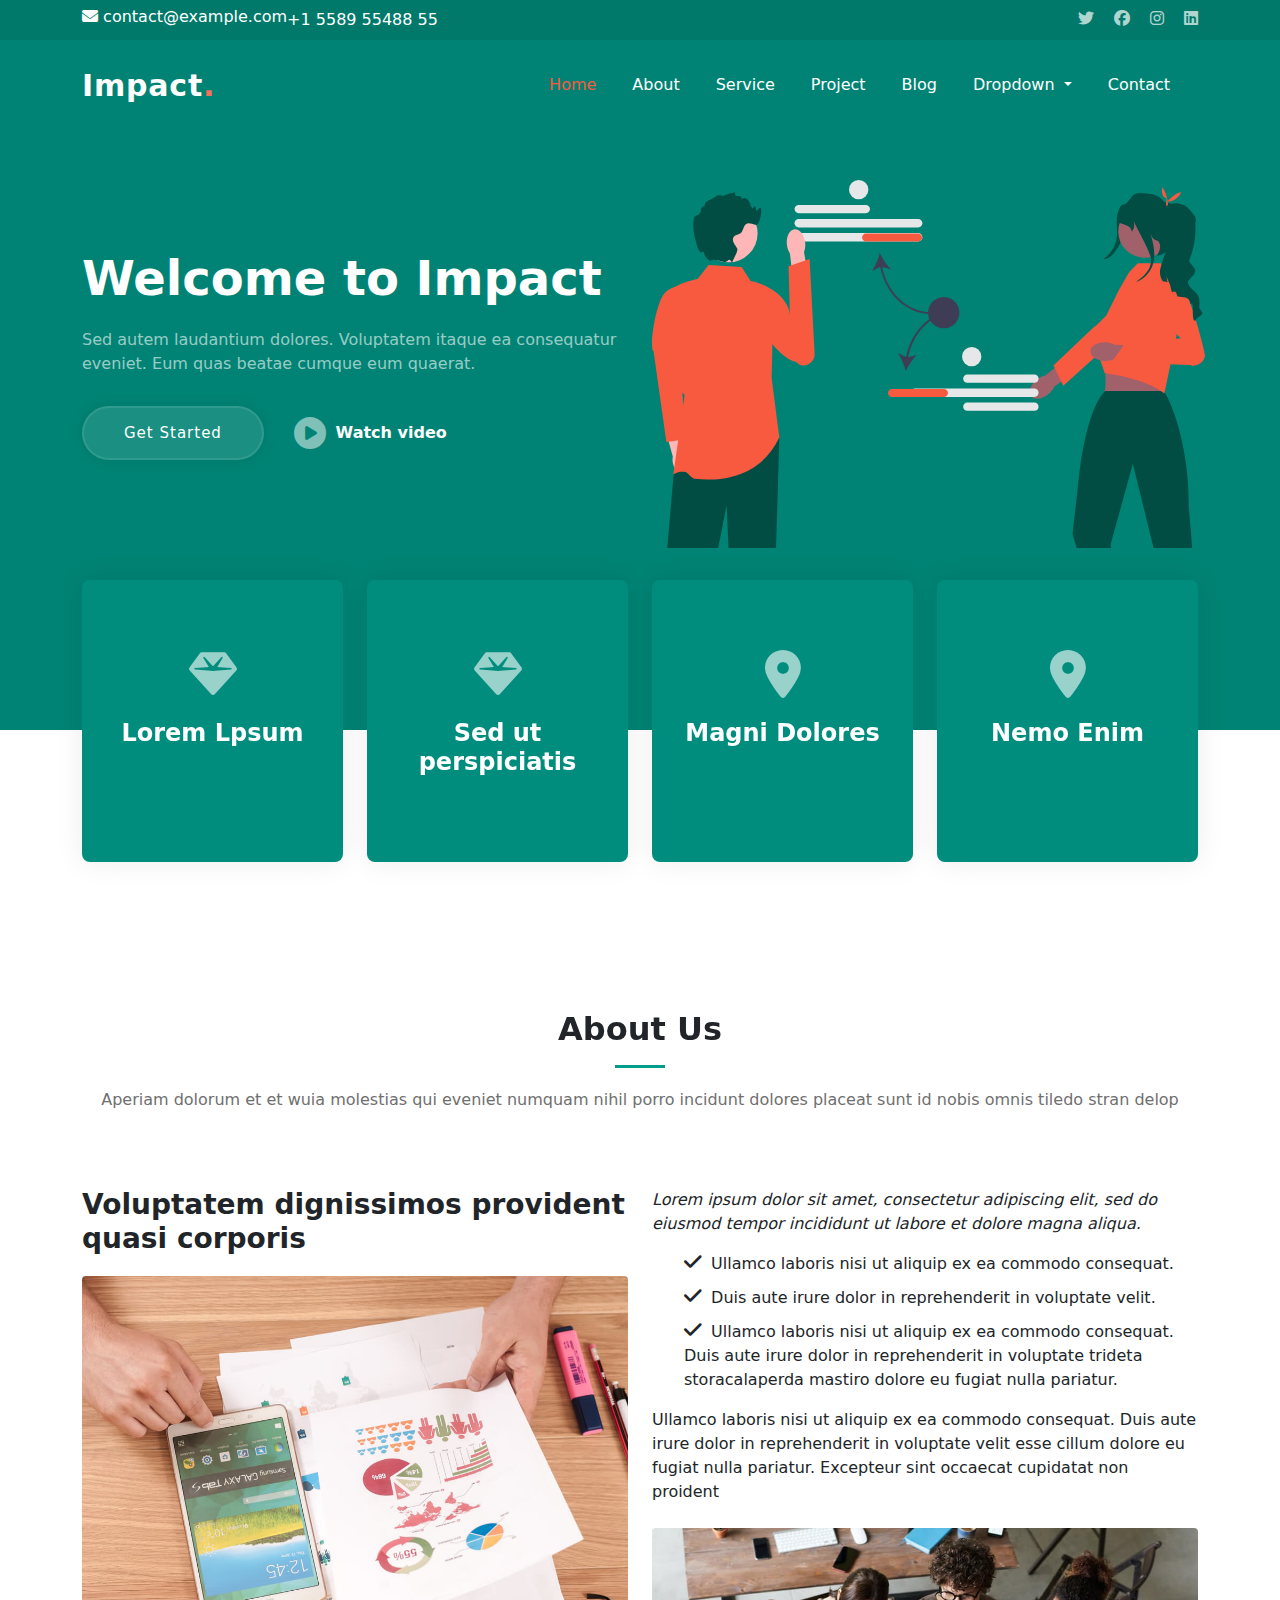
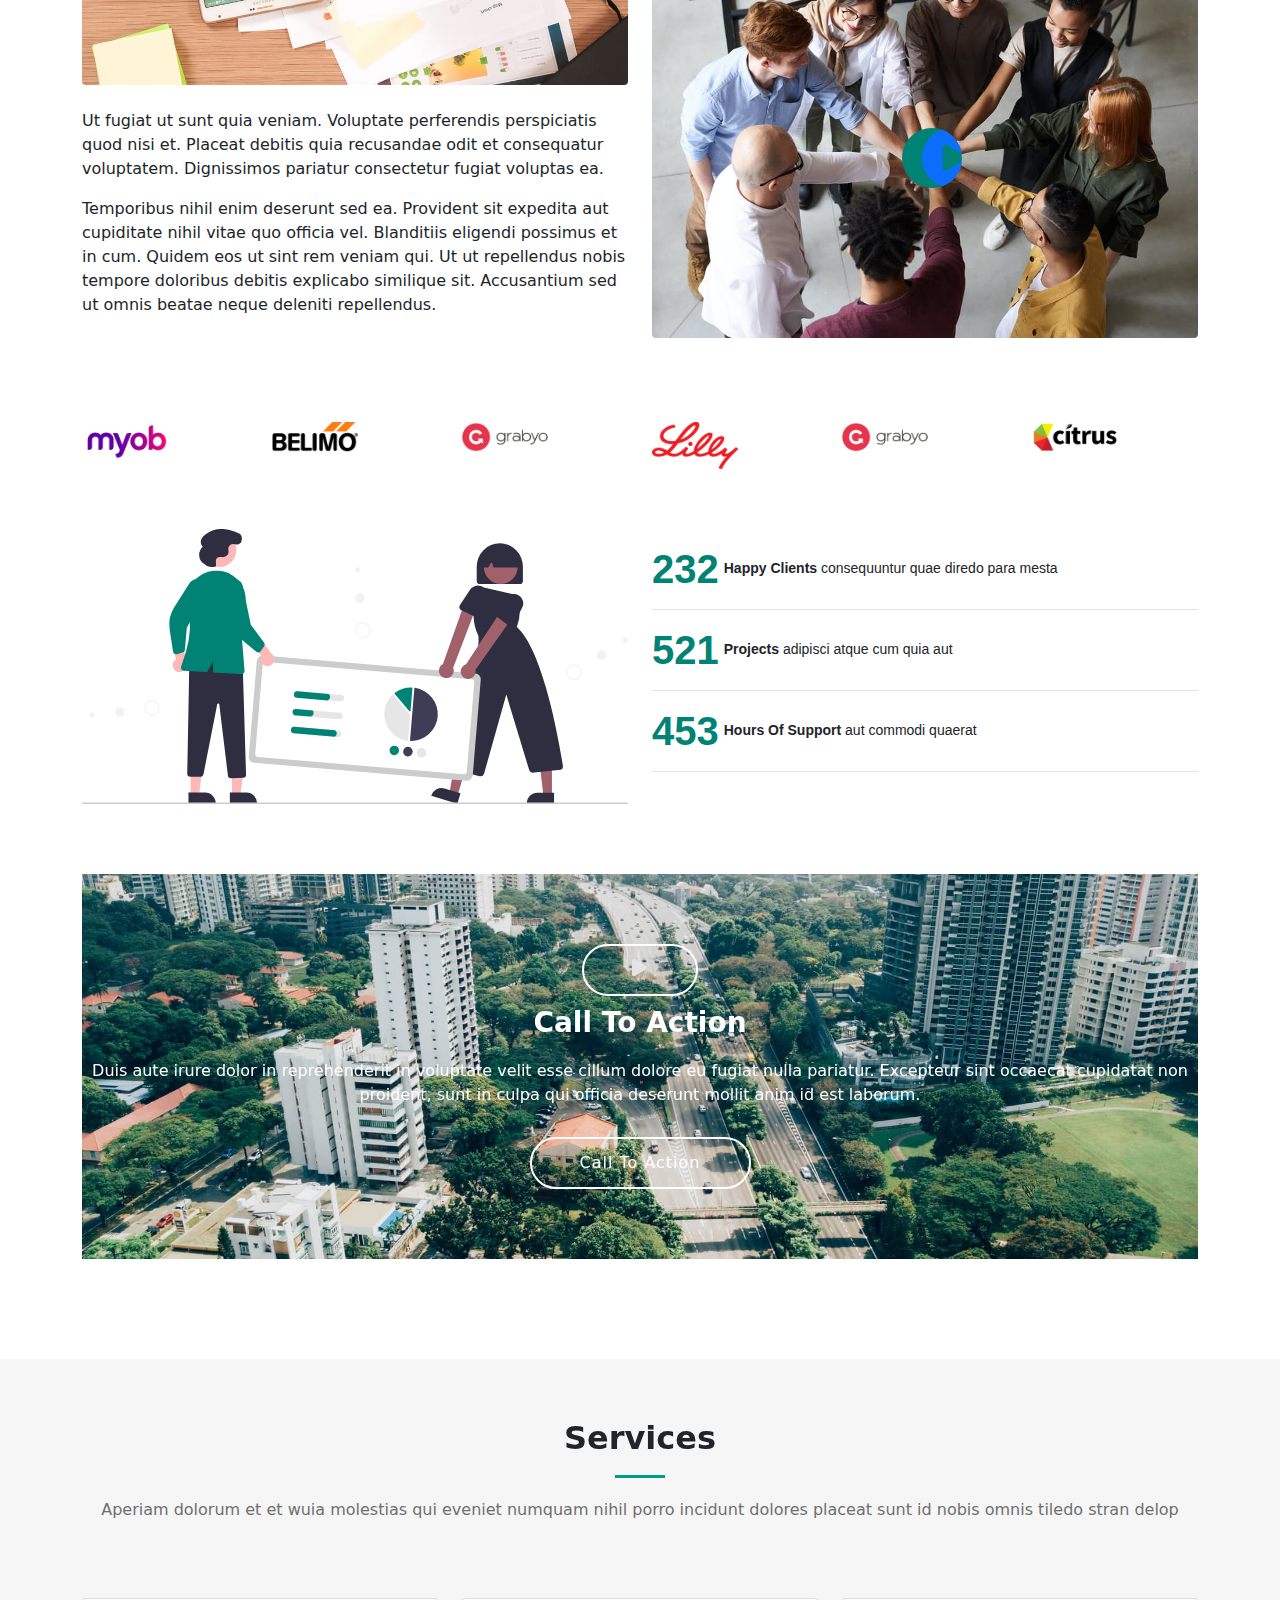
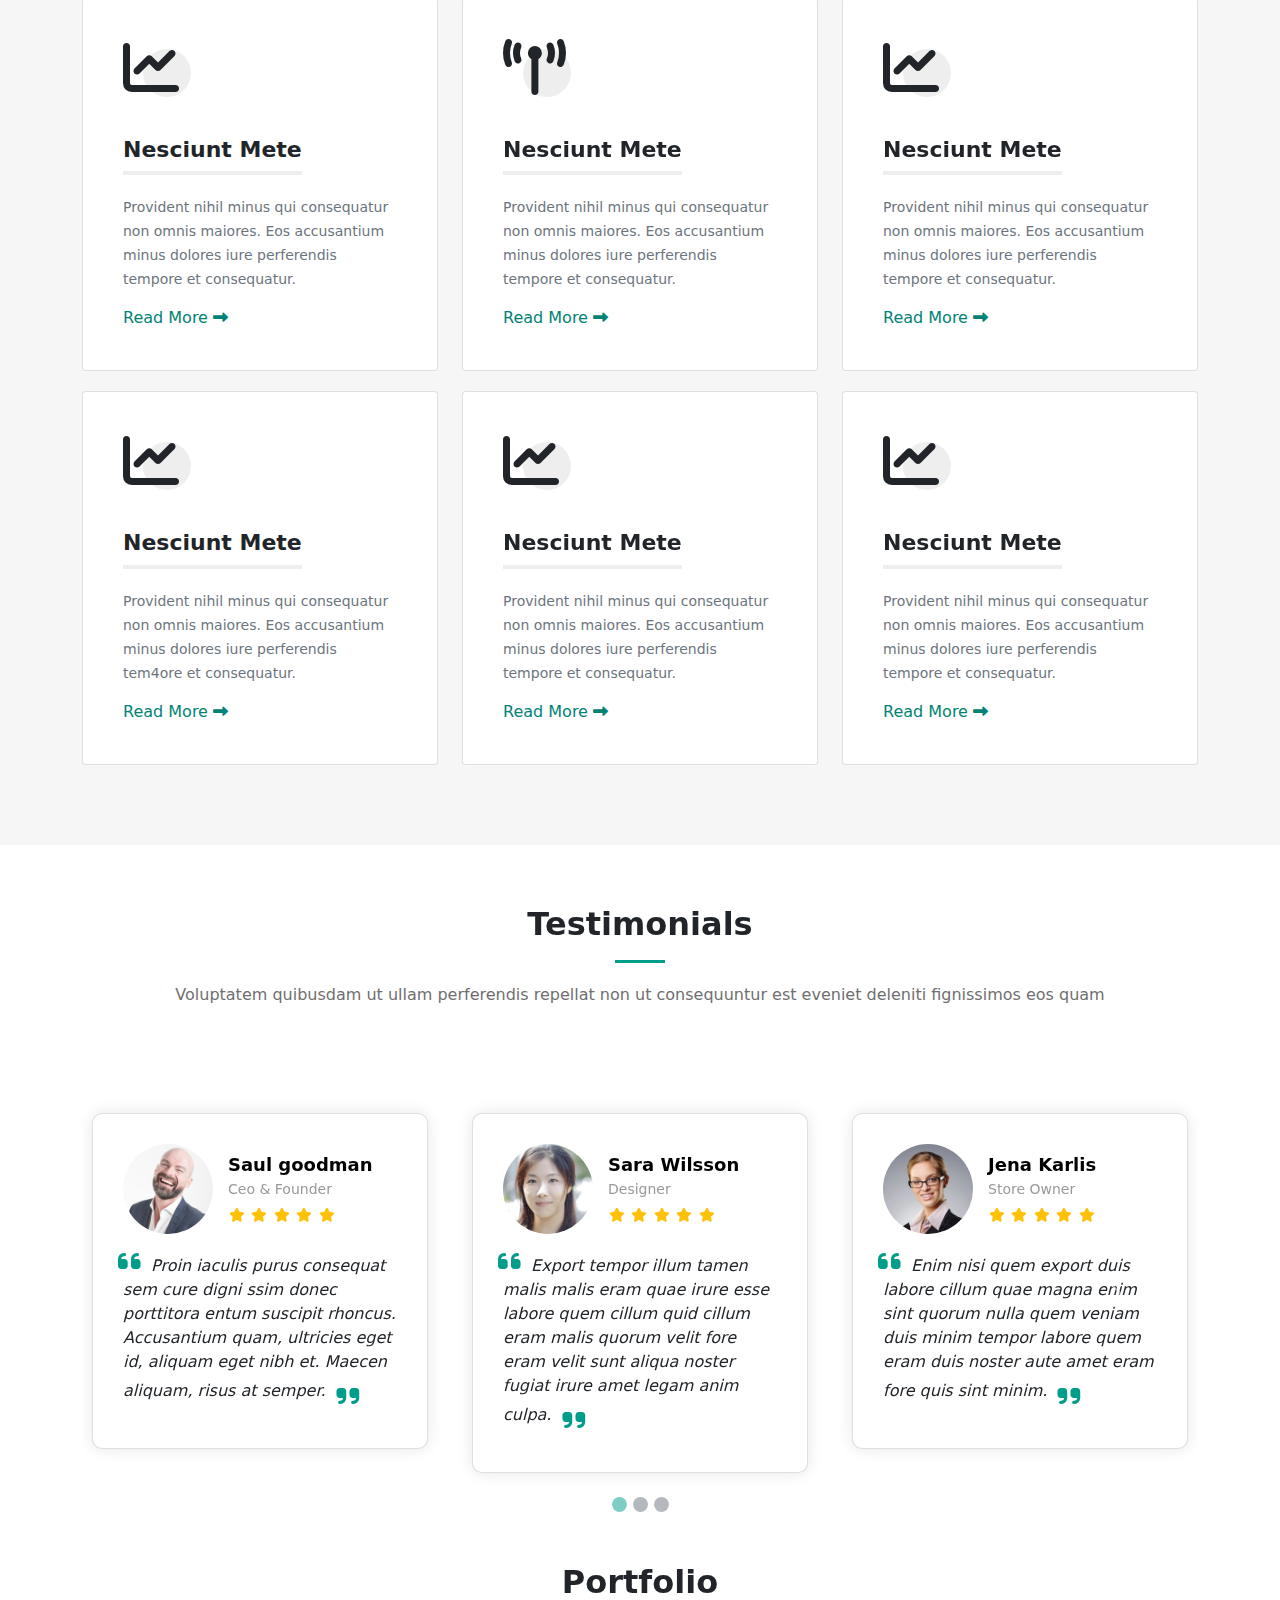
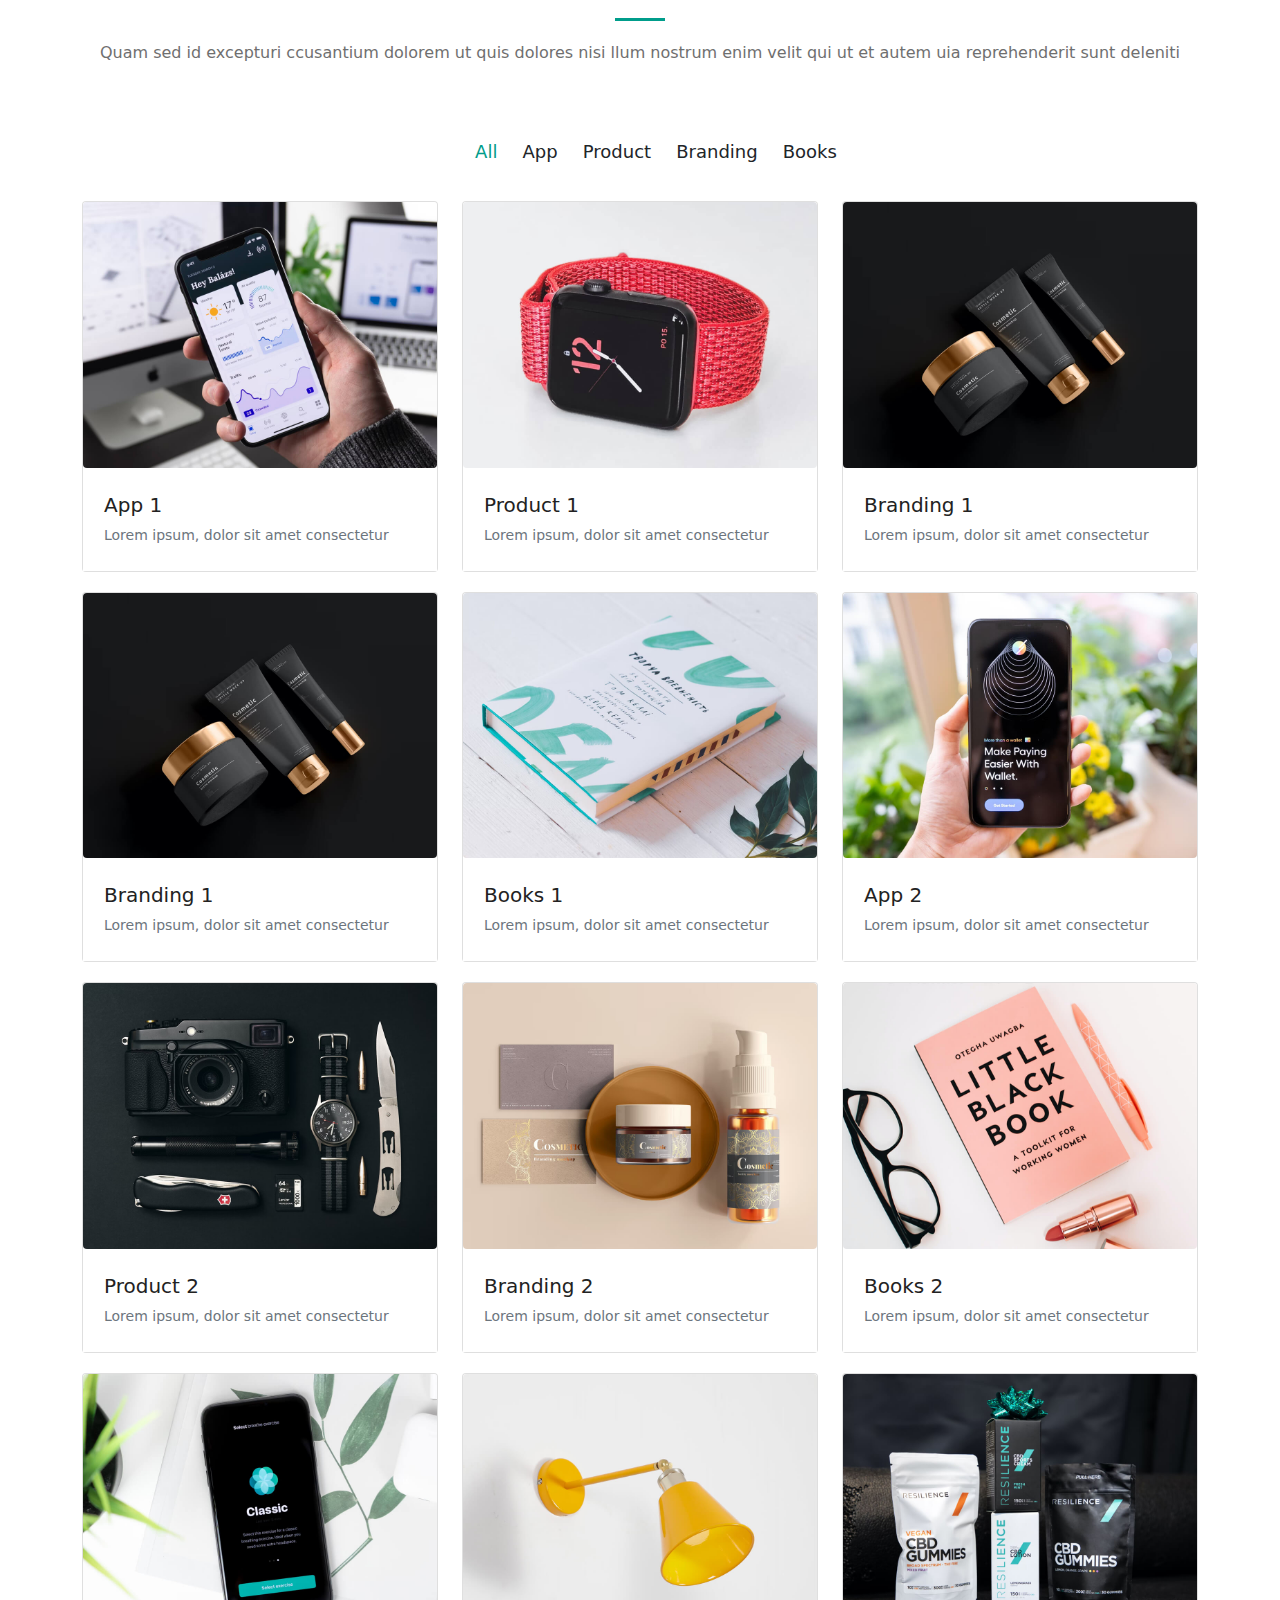
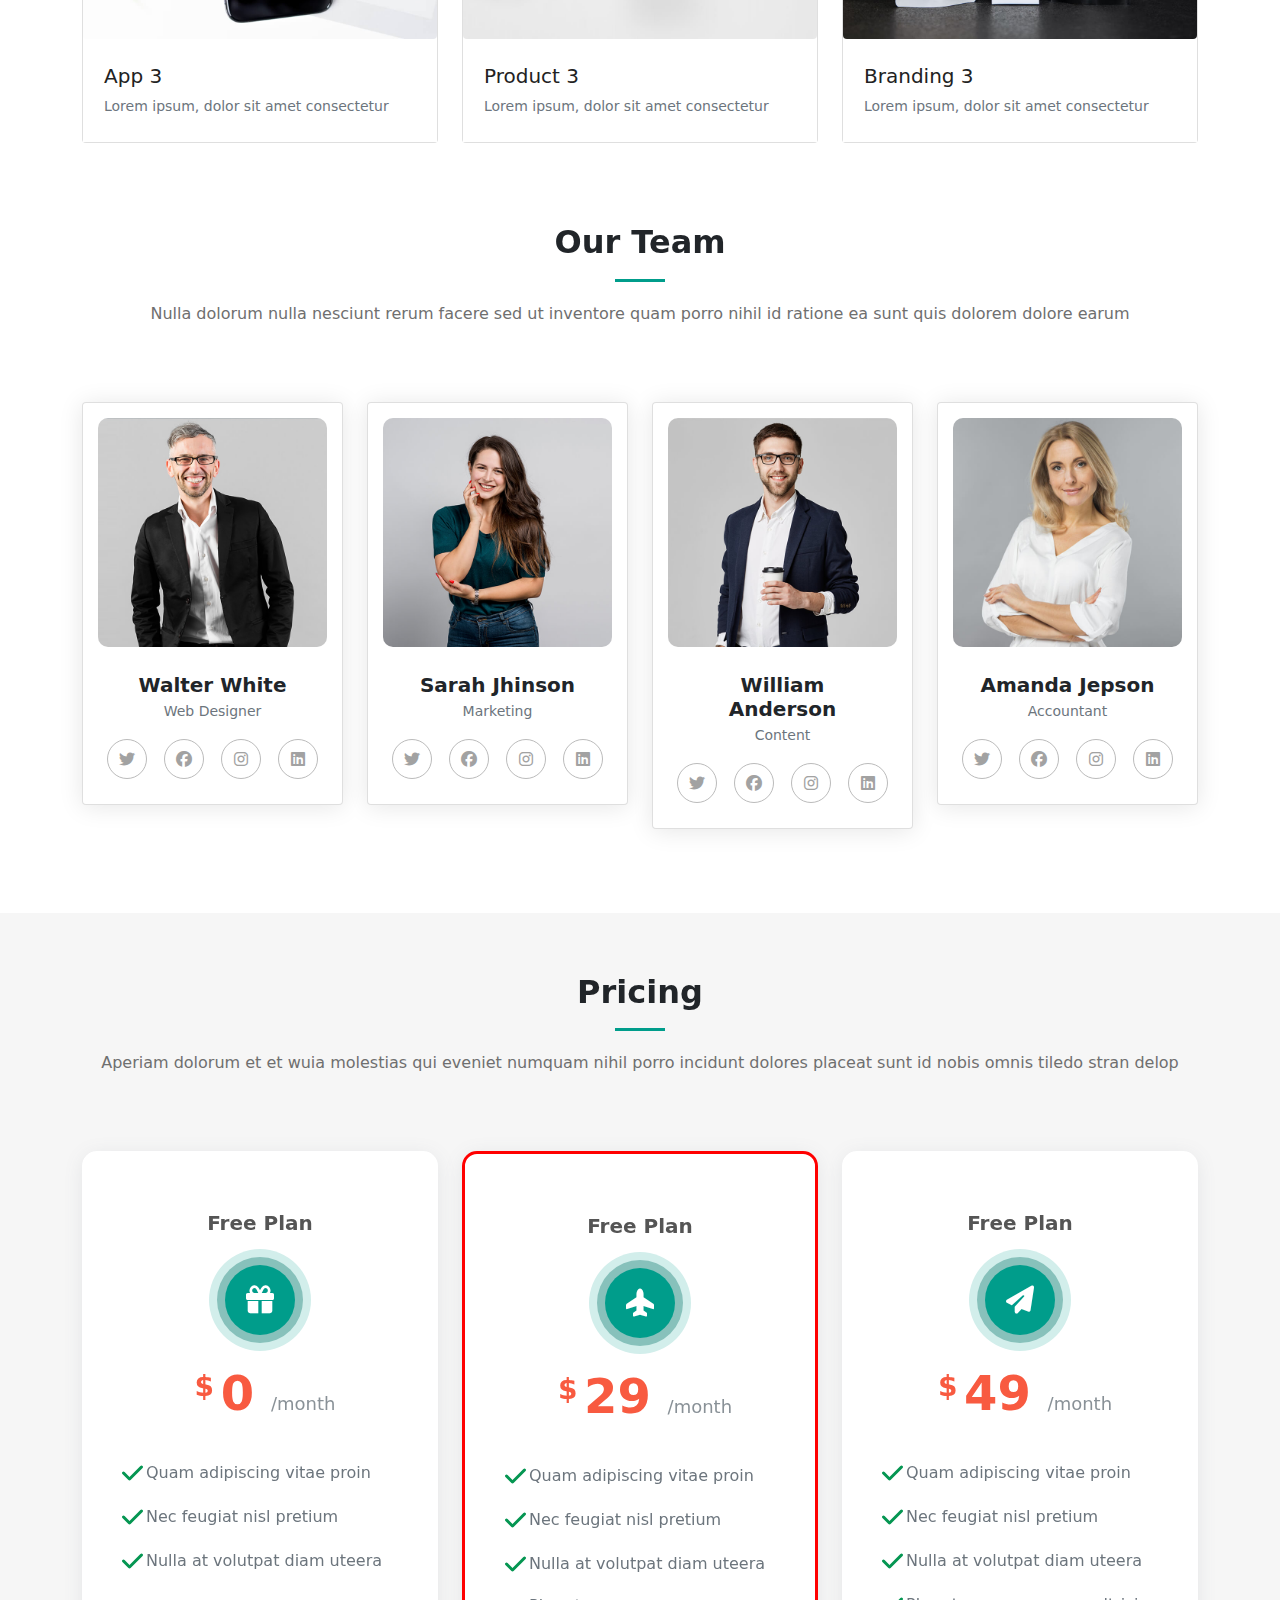
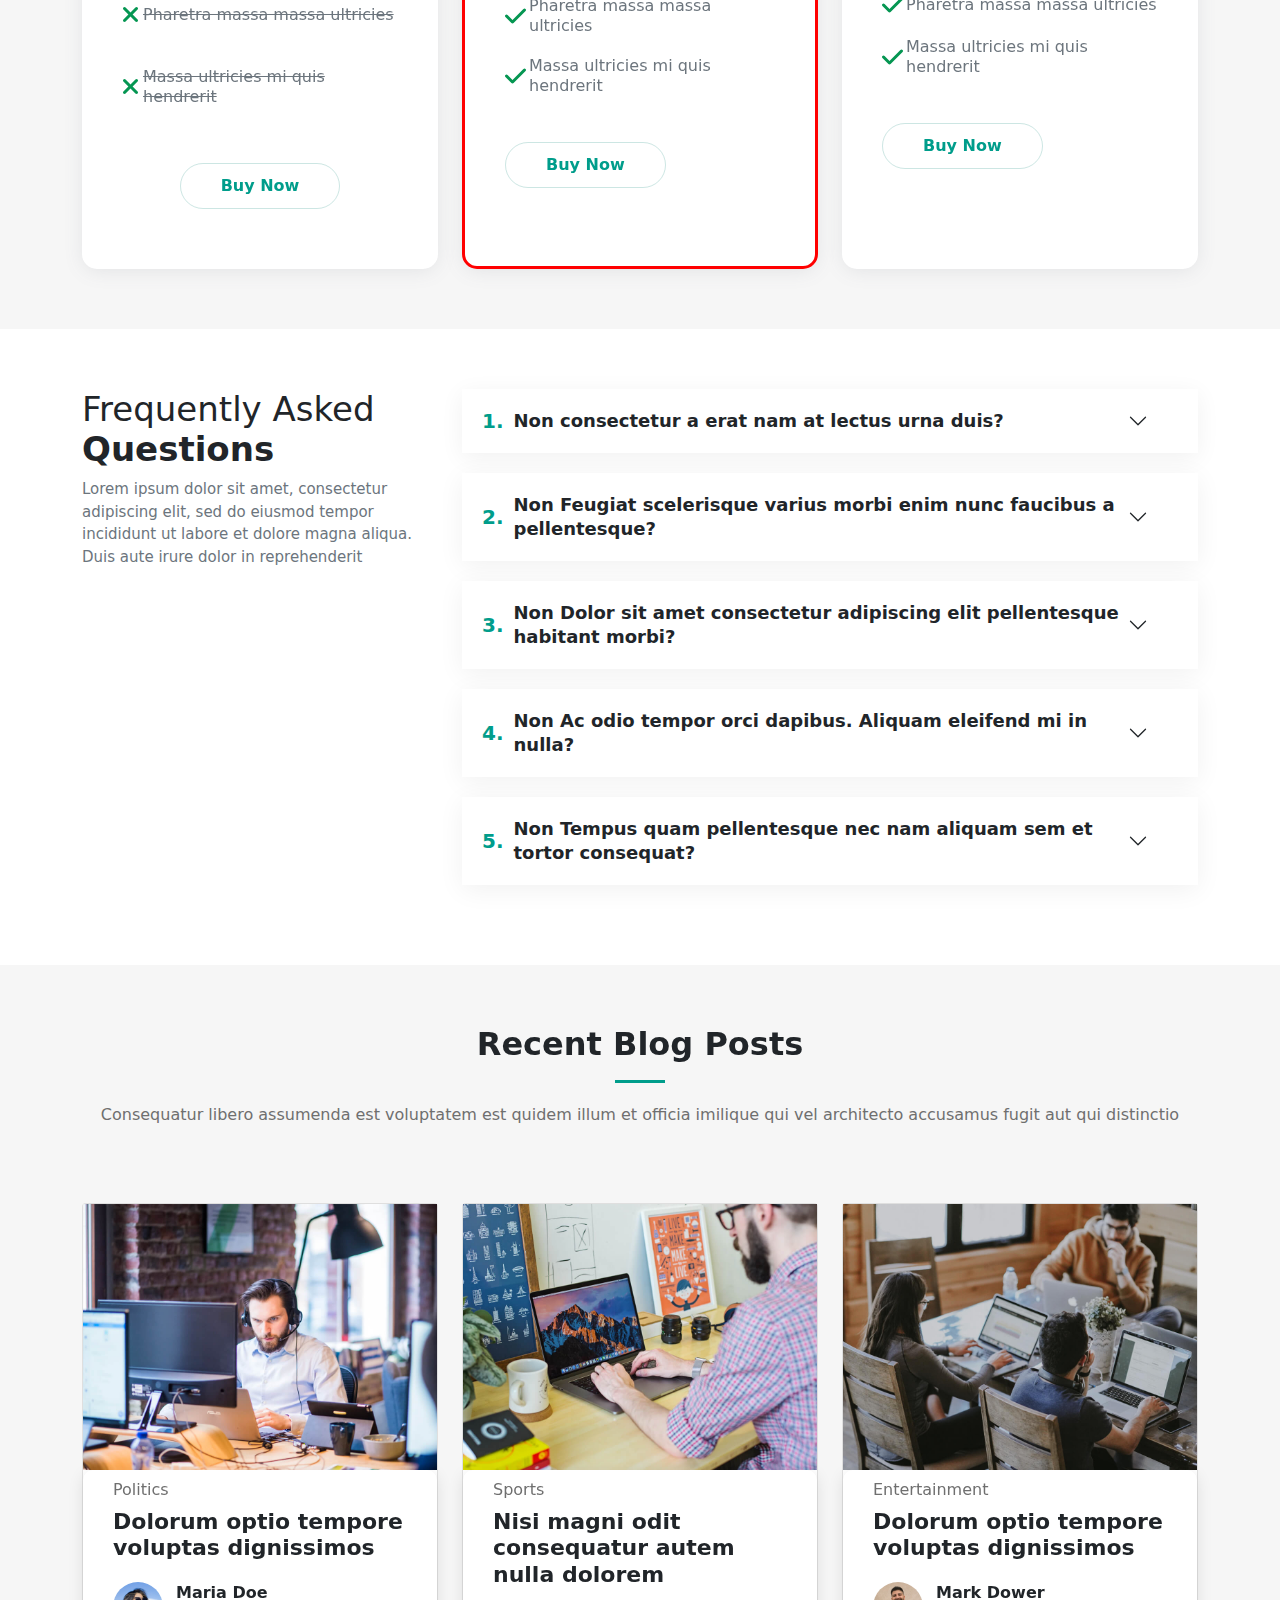
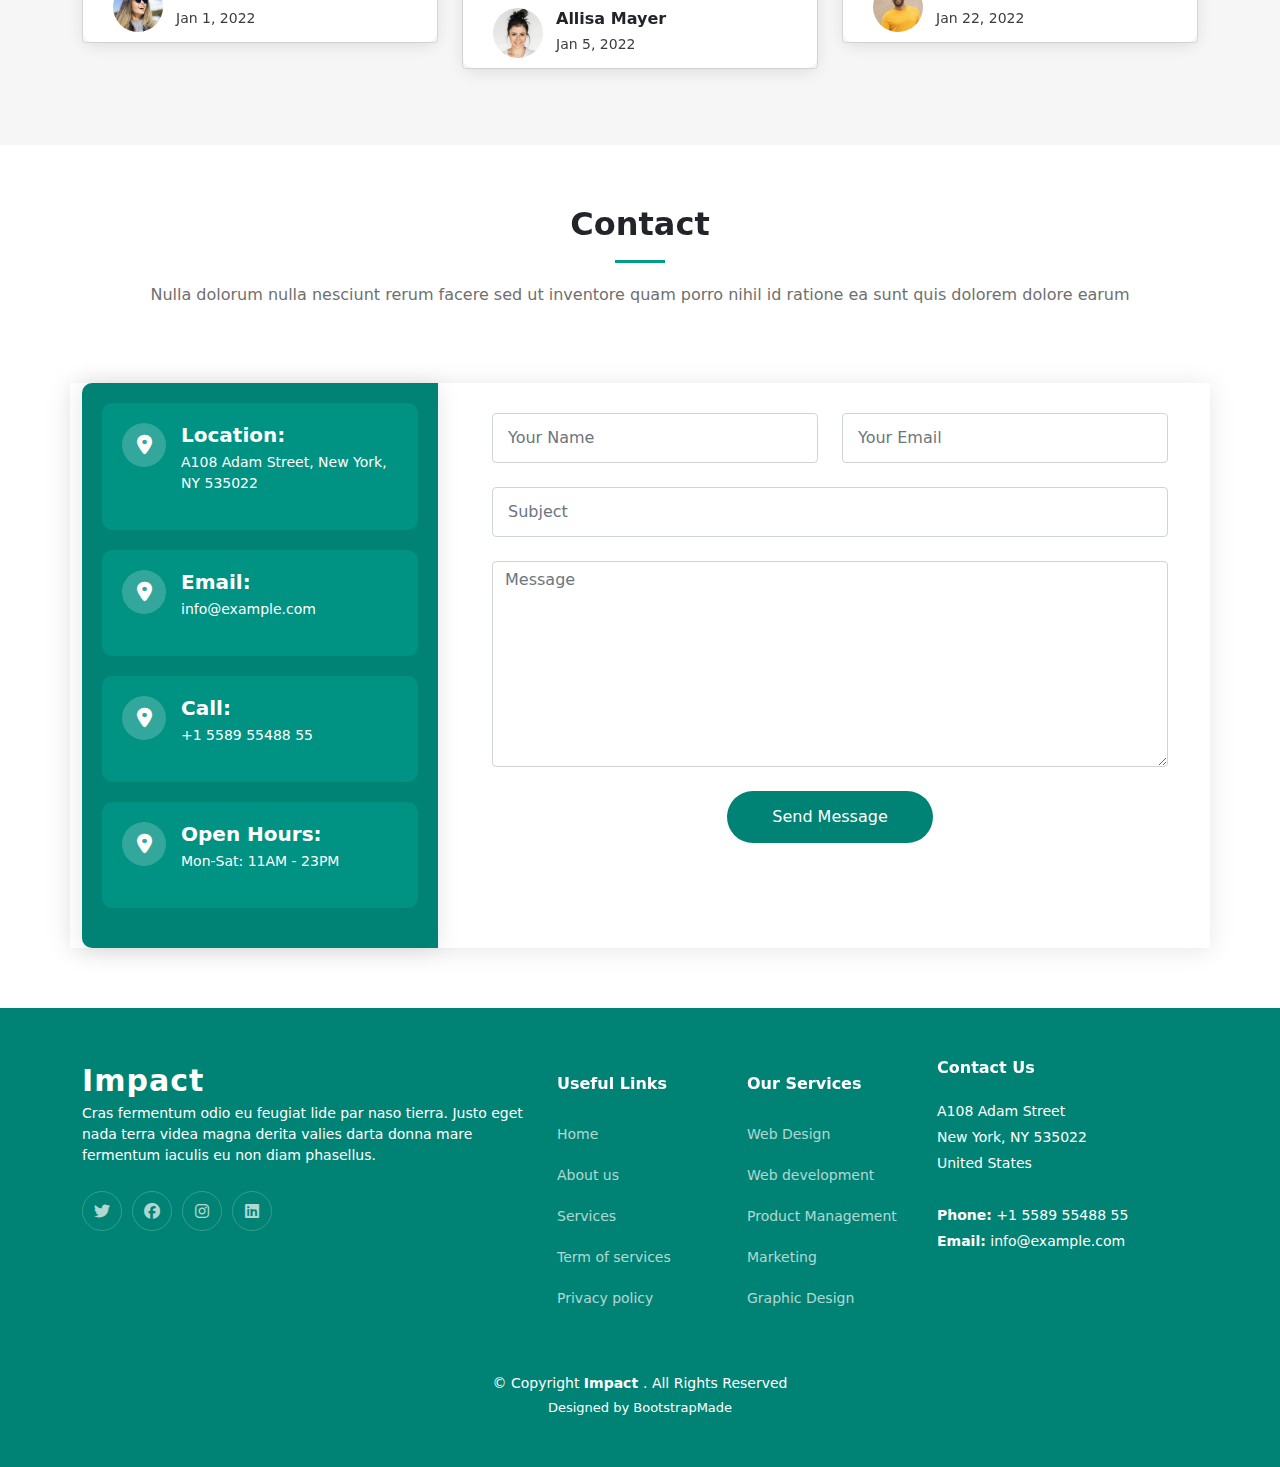
<file: index.html>
<!DOCTYPE html>
<html lang="en">

<head>
    <meta charset="UTF-8">
    <meta http-equiv="X-UA-Compatible" content="IE=edge">
    <meta name="viewport" content="width=device-width, initial-scale=1.0">
    <title>Document</title>
    <link rel="stylesheet" href="css/bootstrap.min.css">
    <link rel="stylesheet" href="css/main.css">
    <link rel="stylesheet" href="https://cdnjs.cloudflare.com/ajax/libs/font-awesome/6.1.2/css/all.min.css">
    <link rel="stylesheet" href="responsive.css">
</head>

<body>
    <!-- header -->
    <header class="header">
        <div class="header-top">
            <div class="container">
                <div class="row ">
                    <div class="col-lg-6 col-sm-12 ">
                        <div class="info ">
                            <div class="info1">
                                <i class="fa-solid fa-envelope"></i>
                                <a href="#">contact@example.com</a>
                            </div>
                            <div class="info2">
                                <i class="fa-thin fa-mobile"></i>
                                <a href="#"> +1 5589 55488 55</a>
                            </div>
                        </div>
                    </div>
                    <div class="col-lg-6 col-sm-12">
                        <div class="header-links">
                            <a href="#">
                                <i class="fa-brands fa-twitter"></i>
                            </a>
                            <a href="#">
                                <i class="fa-brands fa-facebook"></i>
                            </a>
                            <a href="#">
                                <i class="fa-brands fa-instagram"></i>
                            </a>
                            <a href="#">
                                <i class="fa-brands fa-linkedin"></i>
                            </a>
                        </div>
                    </div>
                </div>
            </div>
        </div>
        <!-- navbar -->
        <nav class="navbar navbar-expand-lg navbar-light">
            <div class="container">
                <a class="navbar-brand" href="#">Impact<span>.</span></a>
                <button class="navbar-toggler" type="button" data-bs-toggle="collapse"
                    data-bs-target="#navbarSupportedContent" aria-controls="navbarSupportedContent"
                    aria-expanded="false" aria-label="Toggle navigation">
                    <span class="navbar-toggler-icon"></span>
                </button>
                <div class="collapse navbar-collapse" id="navbarSupportedContent">
                    <ul class="navbar-nav ms-auto mb-2 mb-lg-0">
                        <li class="nav-item">
                            <a class="nav-link active" aria-current="page" href="#">Home</a>
                        </li>
                        <li class="nav-item">
                            <a class="nav-link" href="#">About</a>
                        </li>
                        <li class="nav-item">
                            <a class="nav-link" href="#">Service</a>
                        </li>
                        <li class="nav-item">
                            <a class="nav-link" href="#">Project</a>
                        </li>
                        <li class="nav-item">
                            <a class="nav-link" href="#">Blog</a>
                        </li>

                        <li class="nav-item dropdown">
                            <a class="nav-link dropdown-toggle" href="#" id="navbarDropdown" role="button"
                                data-bs-toggle="dropdown" aria-expanded="false">
                                Dropdown
                            </a>
                            <ul class="dropdown-menu" aria-labelledby="navbarDropdown">
                                <li><a class="dropdown-item" href="#">Action</a></li>
                                <li><a class="dropdown-item" href="#">Another action</a></li>
                                <li>
                                    <hr class="dropdown-divider">
                                </li>
                                <li><a class="dropdown-item" href="#">Something else here</a></li>
                            </ul>
                        </li>
                        <li class="nav-item">
                            <a class="nav-link" href="#">Contact</a>
                        </li>

                    </ul>


                </div>
            </div>
            </div>

    </header>
    <!-- banner -->
    <section class="banner">
        <div class="container">
            <div class="row">
                <div class="col-lg-6 col-md-12">
                    <div class="content">
                        <h2>Welcome to Impact</h2>
                        <p>
                            Sed autem laudantium dolores. Voluptatem itaque ea consequatur eveniet. Eum quas
                            beatae
                            cumque eum quaerat.
                        </p>

                    </div>
                    <div class="buttons">
                        <a class="btn-get" href="#">Get Started</a>
                        <a href="#" class="btn-watch">
                            <i class="fa-solid fa-circle-play"></i>
                            <span>Watch video</span>
                        </a>

                    </div>
                </div>
                <div class="col-lg-6 col-md-12">
                    <div class="image">
                        <img src="images/hero-img.svg" alt="">
                    </div>
                </div>

            </div>
        </div>
    </section>
    <!-- banner icon -->
    <section class="banner-icon">
        <div class="container">
            <div class="row">
                <div class="col-lg-3 col-md-6">
                    <div class="icon-box">
                        <div class="icon">
                            <i class="fa-solid fa-gem"></i>
                        </div>
                        <h4 class="title">
                            <a href="#">Lorem Lpsum</a>
                        </h4>
                    </div>

                </div>
                <div class="col-lg-3 col-md-6 pb-5">
                    <div class="icon-box">
                        <div class="icon">
                            <i class="fa-solid fa-gem"></i>
                        </div>
                        <h4 class="title">
                            <a href="#">Sed ut perspiciatis</a>
                        </h4>
                    </div>

                </div>
                <div class="col-lg-3 col-md-6">
                    <div class="icon-box">
                        <div class="icon">
                            <i class="fa-solid fa-location-dot"></i>
                        </div>
                        <h4 class="title">
                            <a href="#">Magni Dolores</a>
                        </h4>
                    </div>

                </div>
                <div class="col-lg-3 col-md-6">
                    <div class="icon-box">
                        <div class="icon">
                            <i class="fa-solid fa-location-dot"></i>
                        </div>
                        <h4 class="title">
                            <a href="#">Nemo Enim</a>
                        </h4>
                    </div>

                </div>
            </div>
        </div>
    </section>
    <!-- About Section -->
    <section class="about">
        <div class="container">
            <div class="section-title">
                <h2>About Us</h2>
                <p>Aperiam dolorum et et wuia molestias qui eveniet numquam nihil porro incidunt dolores placeat sunt id
                    nobis omnis tiledo stran delop</p>
            </div>
            <div class="row">
                <div class="col-lg-6 col-md-12">
                    <h3>
                        Voluptatem dignissimos provident quasi corporis
                    </h3>
                    <img src="./images/about.jpg" alt="" class="img-fluid rounded mb-4">
                    <p>
                        Ut fugiat ut sunt quia veniam. Voluptate perferendis perspiciatis quod nisi et. Placeat debitis
                        quia recusandae odit et consequatur voluptatem. Dignissimos pariatur consectetur fugiat voluptas
                        ea.
                    </p>
                    <p>
                        Temporibus nihil enim deserunt sed ea. Provident sit expedita aut cupiditate nihil vitae quo
                        officia vel. Blanditiis eligendi possimus et in cum. Quidem eos ut sint rem veniam qui. Ut ut
                        repellendus nobis tempore doloribus debitis explicabo similique sit. Accusantium sed ut omnis
                        beatae neque deleniti repellendus.
                    </p>

                </div>
                <div class="col-lg-6 col-md-12">
                    <p class="fst-italic">
                        Lorem ipsum dolor sit amet, consectetur adipiscing elit, sed do eiusmod tempor incididunt ut
                        labore et dolore magna aliqua.
                    </p>
                    <ul>
                        <li>
                            <i class="fa-solid fa-check"></i>
                            Ullamco laboris nisi ut aliquip ex ea commodo consequat.
                        </li>
                        <li>
                            <i class="fa-solid fa-check"></i>
                            Duis aute irure dolor in reprehenderit in voluptate velit.
                        </li>
                        <li>
                            <i class="fa-solid fa-check"></i>
                            Ullamco laboris nisi ut aliquip ex ea commodo consequat. Duis aute irure dolor in
                            reprehenderit in voluptate trideta storacalaperda mastiro dolore eu fugiat nulla pariatur.
                        </li>

                    </ul>
                    <p>
                        Ullamco laboris nisi ut aliquip ex ea commodo consequat. Duis aute irure dolor in reprehenderit
                        in voluptate velit esse cillum dolore eu fugiat nulla pariatur. Excepteur sint occaecat
                        cupidatat non proident
                    </p>
                    <div class="position-relative mt-4">
                        <img src="./images/about-2 (1).jpg" class="img-fluid rounded mb-4" alt="">
                        <a href="#" class="glightbox play-btn">
                            <i class="fa-solid fa-circle-play"></i>

                        </a>
                    </div>

                </div>

            </div>
        </div>
    </section>

    <!-- client -->
    <section class="client">
        <div class="container">
            <div class="row">
                <div class="col-sm-2 col-lg-2 col-md-2">
                    <div class="client-image">
                        <img src="./images/client-1.png" alt="" class="img-fluid">
                    </div>
                </div>
                <div class="col-sm-2 col-lg-2 col-md-2">
                    <div class="client-image">
                        <img src="./images/client-2.png" alt="" class="img-fluid">
                    </div>
                </div>
                <div class="col-sm-2 col-lg-2 col-md-2">
                    <div class="client-image">
                        <img src="./images/client-8.png" alt="" class="img-fluid">
                    </div>
                </div>
                <div class="col-sm-2 col-lg-2 col-md-2">
                    <div class="client-image">
                        <img src="./images/client-4.png" alt="" class="img-fluid">
                    </div>
                </div>
                <div class="col-sm-2 col-lg-2 col-md-2">
                    <div class="client-image">
                        <img src="./images/client-8 (1).png" alt="" class="img-fluid">
                    </div>
                </div>
                <div class="col-sm-2 col-lg-2 col-md-2">
                    <div class="client-image">
                        <img src="./images/client-5.png" alt="" class="img-fluid">
                    </div>
                </div>
            </div>

        </div>
    </section>

    <!-- status -->
    <section class="stats">
        <div class="container">
            <div class="row">
                <div class="col-lg-6">
                    <div class="stats-image">
                        <img src="./images/stats-img.svg" alt="" class="img-fluid">
                    </div>
                </div>
                <div class="col-lg-6">
                    <div class="stats-count">
                        <span>232</span>
                        <p>
                            <strong>Happy Clients</strong> consequuntur quae diredo para mesta
                        </p>
                    </div>

                    <div class="stats-count">
                        <span>521</span>
                        <p>
                            <strong>Projects</strong> adipisci atque cum quia aut
                        </p>
                    </div>


                    <div class="stats-count">
                        <span>453</span>
                        <p>
                            <strong>Hours Of Support </strong> aut commodi quaerat
                        </p>
                    </div>
                </div>
            </div>
        </div>
        </div>
    </section>

    <!-- call to action -->
    <section class="cta">
        <div class="container">
            <div class="cta-text">
                <a href="#" class="cta-btn">
                    <i class="fa-solid fa-play"></i>
                </a>
                <h3>Call To Action</h3>
                <p>Duis aute irure dolor in reprehenderit in voluptate velit esse cillum dolore eu fugiat nulla
                    pariatur. Excepteur sint occaecat cupidatat non proident, sunt in culpa qui officia deserunt mollit
                    anim id est laborum.</p>
                <a href="#" class="cta-btn">call to action</a>
            </div>
        </div>
    </section>

    <!-- services -->
    <section class="services">
        <div class="container">
            <div class="section-title">
                <h2>Services</h2>
                <p>Aperiam dolorum et et wuia molestias qui eveniet numquam nihil porro incidunt dolores placeat sunt id
                    nobis omnis tiledo stran delop</p>
            </div>
            <div class="row">
                <div class="col-sm-12 col-lg-4 col-md-6">
                    <div class="card">
                        <div class="card-serbody">
                            <div class="icon">
                                <i class="fa-solid fa-chart-line"></i>
                            </div>
                            <h3>Nesciunt Mete</h3>
                            <p class="card-text">Provident nihil minus qui consequatur non omnis maiores. Eos
                                accusantium minus dolores iure perferendis tempore et consequatur.</p>
                            <a href="#" class="card-link">Read More
                                <i class="fa-solid fa-right-long"></i>
                            </a>

                        </div>
                    </div>
                </div>
                <div class="col-sm-12 col-lg-4 col-md-6">
                    <div class="card">
                        <div class="card-serbody">
                            <div class="icon">
                                <i class="fa-solid fa-tower-broadcast"></i>
                            </div>
                            <h3>Nesciunt Mete</h3>
                            <p class="card-text">Provident nihil minus qui consequatur non omnis maiores. Eos
                                accusantium minus dolores iure perferendis tempore et consequatur.</p>
                            <a href="#" class="card-link">Read More
                                <i class="fa-solid fa-right-long"></i>
                            </a>

                        </div>
                    </div>
                </div>

                <div class="col-sm-12 col-lg-4 col-md-6">
                    <div class="card">
                        <div class="card-serbody">
                            <div class="icon">
                                <i class="fa-solid fa-chart-line"></i>
                            </div>
                            <h3>Nesciunt Mete</h3>
                            <p class="card-text">Provident nihil minus qui consequatur non omnis maiores. Eos
                                accusantium minus dolores iure perferendis tempore et consequatur.</p>
                            <a href="#" class="card-link">Read More
                                <i class="fa-solid fa-right-long"></i>
                            </a>

                        </div>
                    </div>
                </div>
                <div class="col-sm-12 col-lg-4 col-md-6">
                    <div class="card">
                        <div class="card-serbody">
                            <div class="icon">
                                <i class="fa-solid fa-chart-line"></i>
                            </div>
                            <h3>Nesciunt Mete</h3>
                            <p class="card-text">Provident nihil minus qui consequatur non omnis maiores. Eos
                                accusantium minus dolores iure perferendis tem4ore et consequatur.</p>
                            <a href="#" class="card-link">Read More
                                <i class="fa-solid fa-right-long"></i>
                            </a>

                        </div>
                    </div>
                </div>
                <div class="col-sm-12 col-lg-4 col-md-6">
                    <div class="card">
                        <div class="card-serbody">
                            <div class="icon">
                                <i class="fa-solid fa-chart-line"></i>
                            </div>
                            <h3>Nesciunt Mete</h3>
                            <p class="card-text">Provident nihil minus qui consequatur non omnis maiores. Eos
                                accusantium minus dolores iure perferendis tempore et consequatur.</p>
                            <a href="#" class="card-link">Read More
                                <i class="fa-solid fa-right-long"></i>
                            </a>

                        </div>
                    </div>
                </div>
                <div class="col-sm-12 col-lg-4 col-md-6">
                    <div class="card">
                        <div class="card-serbody">
                            <div class="icon">
                                <i class="fa-solid fa-chart-line"></i>
                            </div>
                            <h3>Nesciunt Mete</h3>
                            <p class="card-text">Provident nihil minus qui consequatur non omnis maiores. Eos
                                accusantium minus dolores iure perferendis tempore et consequatur.</p>
                            <a href="#" class="card-link">Read More
                                <i class="fa-solid fa-right-long"></i>
                            </a>

                        </div>
                    </div>
                </div>

            </div>
        </div>
    </section>
    <!-- testimonials -->
    <section class="testimonial">
        <div class="container">
            <div class="section-title">
                <h2>Testimonials</h2>
                <p>Voluptatem quibusdam ut ullam perferendis repellat non ut consequuntur est eveniet deleniti
                    fignissimos eos quam</p>
            </div>

            <div id="carouselExampleIndicators" class="carousel slide" data-bs-ride="carousel">
                <div class="carousel-indicators">
                    <button type="button" data-bs-target="#carouselExampleIndicators" data-bs-slide-to="0"
                        class="active" aria-current="true" aria-label="Slide 1"></button>
                    <button type="button" data-bs-target="#carouselExampleIndicators" data-bs-slide-to="1"
                        aria-label="Slide 2"></button>
                    <button type="button" data-bs-target="#carouselExampleIndicators" data-bs-slide-to="2"
                        aria-label="Slide 3"></button>

                </div>
                <div class="carousel-inner">
                    <div class="carousel-item active">
                        <div class="row">
                            <div class="col-sm-12 col-lg-4">
                                <div class="card">
                                    <img src="./images/testimonials-1.jpg" class="card-img-top" alt="...">
                                    <div class="card-testi">
                                        <h3>Saul goodman</h3>
                                        <h4>Ceo & Founder</h4>
                                        <div class="stars">
                                            <i class="fa-solid fa-star"></i>
                                            <i class="fa-solid fa-star"></i>
                                            <i class="fa-solid fa-star"></i>
                                            <i class="fa-solid fa-star"></i>
                                            <i class="fa-solid fa-star"></i>
                                        </div>
                                    </div>

                                    <div class="card-testicontent">
                                        <p>
                                            <i class="fa-solid fa-quote-left"></i>
                                            Proin iaculis purus consequat sem cure digni ssim donec porttitora entum
                                            suscipit rhoncus. Accusantium quam, ultricies eget id, aliquam eget nibh et.
                                            Maecen aliquam, risus at semper.
                                            <i class="fa-solid fa-quote-right"></i>
                                        </p>
                                    </div>
                                </div>
                            </div>
                            <div class="col-sm-12 col-lg-4">
                                <div class="card">
                                    <img src="./images/testimonials-2.jpg" class="card-img-top" alt="...">
                                    <div class="card-testi">
                                        <h3>Sara Wilsson</h3>
                                        <h4>Designer</h4>
                                        <div class="stars">
                                            <i class="fa-solid fa-star"></i>
                                            <i class="fa-solid fa-star"></i>
                                            <i class="fa-solid fa-star"></i>
                                            <i class="fa-solid fa-star"></i>
                                            <i class="fa-solid fa-star"></i>
                                        </div>
                                    </div>
                                    <div class="card-testicontent">
                                        <p>
                                            <i class="fa-solid fa-quote-left"></i>
                                            Export tempor illum tamen malis malis eram quae irure esse labore quem
                                            cillum quid cillum eram malis quorum velit fore eram velit sunt aliqua
                                            noster fugiat irure amet legam anim culpa.
                                            <i class="fa-solid fa-quote-right"></i>
                                        </p>
                                    </div>
                                </div>
                            </div>
                            <div class="col-sm-12 col-lg-4">
                                <div class="card">
                                    <img src="./images/testimonials-3.jpg" class="card-img-top" alt="...">
                                    <div class="card-testi">
                                        <h3>Jena Karlis</h3>
                                        <h4>Store Owner</h4>
                                        <div class="stars">
                                            <i class="fa-solid fa-star"></i>
                                            <i class="fa-solid fa-star"></i>
                                            <i class="fa-solid fa-star"></i>
                                            <i class="fa-solid fa-star"></i>
                                            <i class="fa-solid fa-star"></i>
                                        </div>
                                    </div>
                                    <div class="card-testicontent">
                                        <p>
                                            <i class="fa-solid fa-quote-left"></i>
                                            Enim nisi quem export duis labore cillum quae magna enim sint quorum nulla
                                            quem
                                            veniam
                                            duis minim tempor labore quem eram duis noster aute amet eram fore quis sint
                                            minim.
                                            <i class="fa-solid fa-quote-right"></i>
                                        </p>
                                    </div>
                                </div>
                            </div>
                        </div>

                    </div>
                    <div class="carousel-item">
                        <div class="row">
                            <div class="col-lg-4">
                                <div class="card">
                                    <img src="./images/testimonials-1.jpg" class="card-img-top" alt="...">
                                    <div class="card-testi">
                                        <h3>Saul goodman</h3>
                                        <h4>Ceo & Founder</h4>
                                        <div class="stars">
                                            <i class="fa-solid fa-star"></i>
                                            <i class="fa-solid fa-star"></i>
                                            <i class="fa-solid fa-star"></i>
                                            <i class="fa-solid fa-star"></i>
                                            <i class="fa-solid fa-star"></i>
                                        </div>
                                    </div>

                                    <div class="card-testicontent">
                                        <p>
                                            <i class="fa-solid fa-quote-left"></i>
                                            Proin iaculis purus consequat sem cure digni ssim donec porttitora entum
                                            suscipit rhoncus. Accusantium quam, ultricies eget id, aliquam eget nibh et.
                                            Maecen aliquam, risus at semper.
                                            <i class="fa-solid fa-quote-right"></i>
                                        </p>
                                    </div>
                                </div>
                            </div>
                            <div class="col-lg-4">
                                <div class="card">
                                    <img src="./images/testimonials-2.jpg" class="card-img-top" alt="...">
                                    <div class="card-testi">
                                        <h3>Sara Wilsson</h3>
                                        <h4>Designer</h4>
                                        <div class="stars">
                                            <i class="fa-solid fa-star"></i>
                                            <i class="fa-solid fa-star"></i>
                                            <i class="fa-solid fa-star"></i>
                                            <i class="fa-solid fa-star"></i>
                                            <i class="fa-solid fa-star"></i>
                                        </div>
                                    </div>
                                    <div class="card-testicontent">
                                        <p>
                                            <i class="fa-solid fa-quote-left"></i>
                                            Export tempor illum tamen malis malis eram quae irure esse labore quem
                                            cillum quid cillum eram malis quorum velit fore eram velit sunt aliqua
                                            noster fugiat irure amet legam anim culpa.
                                            <i class="fa-solid fa-quote-right"></i>
                                        </p>
                                    </div>
                                </div>
                            </div>
                            <div class="col-lg-4">
                                <div class="card">
                                    <img src="./images/testimonials-3.jpg" class="card-img-top" alt="...">
                                    <div class="card-testi">
                                        <h3>Jena Karlis</h3>
                                        <h4>Store Owner</h4>
                                        <div class="stars">
                                            <i class="fa-solid fa-star"></i>
                                            <i class="fa-solid fa-star"></i>
                                            <i class="fa-solid fa-star"></i>
                                            <i class="fa-solid fa-star"></i>
                                            <i class="fa-solid fa-star"></i>
                                        </div>
                                    </div>
                                    <div class="card-testicontent">
                                        <p>
                                            <i class="fa-solid fa-quote-left"></i>
                                            Enim nisi quem export duis labore cillum quae magna enim sint quorum nulla
                                            quem
                                            veniam
                                            duis minim tempor labore quem eram duis noster aute amet eram fore quis sint
                                            minim.
                                            <i class="fa-solid fa-quote-right"></i>
                                        </p>
                                    </div>
                                </div>
                            </div>
                        </div>

                    </div>
                    <div class="carousel-item">
                        <div class="row">
                            <div class="col-lg-4">
                                <div class="card">
                                    <img src="./images/testimonials-1.jpg" class="card-img-top" alt="...">
                                    <div class="card-testi">
                                        <h3>Saul goodman</h3>
                                        <h4>Ceo & Founder</h4>
                                        <div class="stars">
                                            <i class="fa-solid fa-star"></i>
                                            <i class="fa-solid fa-star"></i>
                                            <i class="fa-solid fa-star"></i>
                                            <i class="fa-solid fa-star"></i>
                                            <i class="fa-solid fa-star"></i>
                                        </div>
                                    </div>

                                    <div class="card-testicontent">
                                        <p>
                                            <i class="fa-solid fa-quote-left"></i>
                                            Proin iaculis purus consequat sem cure digni ssim donec porttitora entum
                                            suscipit rhoncus. Accusantium quam, ultricies eget id, aliquam eget nibh et.
                                            Maecen aliquam, risus at semper.
                                            <i class="fa-solid fa-quote-right"></i>
                                        </p>
                                    </div>
                                </div>
                            </div>
                            <div class="col-lg-4">
                                <div class="card">
                                    <img src="./images/testimonials-2.jpg" class="card-img-top" alt="...">
                                    <div class="card-testi">
                                        <h3>Sara Wilsson</h3>
                                        <h4>Designer</h4>
                                        <div class="stars">
                                            <i class="fa-solid fa-star"></i>
                                            <i class="fa-solid fa-star"></i>
                                            <i class="fa-solid fa-star"></i>
                                            <i class="fa-solid fa-star"></i>
                                            <i class="fa-solid fa-star"></i>
                                        </div>
                                    </div>
                                    <div class="card-testicontent">
                                        <p>
                                            <i class="fa-solid fa-quote-left"></i>
                                            Export tempor illum tamen malis malis eram quae irure esse labore quem
                                            cillum quid cillum eram malis quorum velit fore eram velit sunt aliqua
                                            noster fugiat irure amet legam anim culpa.
                                            <i class="fa-solid fa-quote-right"></i>
                                        </p>
                                    </div>
                                </div>
                            </div>
                            <div class="col-lg-4">
                                <div class="card">
                                    <img src="./images/testimonials-3.jpg" class="card-img-top" alt="...">
                                    <div class="card-testi">
                                        <h3>Jena Karlis</h3>
                                        <h4>Store Owner</h4>
                                        <div class="stars">
                                            <i class="fa-solid fa-star"></i>
                                            <i class="fa-solid fa-star"></i>
                                            <i class="fa-solid fa-star"></i>
                                            <i class="fa-solid fa-star"></i>
                                            <i class="fa-solid fa-star"></i>
                                        </div>
                                    </div>
                                    <div class="card-testicontent">
                                        <p>
                                            <i class="fa-solid fa-quote-left"></i>
                                            Enim nisi quem export duis labore cillum quae magna enim sint quorum nulla
                                            quem
                                            veniam
                                            duis minim tempor labore quem eram duis noster aute amet eram fore quis sint
                                            minim.
                                            <i class="fa-solid fa-quote-right"></i>
                                        </p>
                                    </div>
                                </div>
                            </div>
                        </div>


                    </div>
                </div>
                <button class="carousel-control-prev" type="button" data-bs-target="#carouselExampleIndicators"
                    data-bs-slide="prev">
                    <span class="carousel-control-prev-icon" aria-hidden="true"></span>
                    <span class="visually-hidden">Previous</span>
                </button>
                <button class="carousel-control-next" type="button" data-bs-target="#carouselExampleIndicators"
                    data-bs-slide="next">
                    <span class="carousel-control-next-icon" aria-hidden="true"></span>
                    <span class="visually-hidden">Next</span>
                </button>
            </div>
        </div>
    </section>

    <!-- Portfolio -->
    <section class="portfolio">
        <div class="container">
            <div class="section-title">
                <h2>Portfolio</h2>
                <p>Quam sed id excepturi ccusantium dolorem ut quis dolores nisi llum nostrum enim velit qui ut et autem
                    uia reprehenderit sunt deleniti</p>
            </div>
            <div class="portfolio-info">
                <ul>
                    <li class="active">All</li>
                    <li>App</li>
                    <li>Product</li>
                    <li>Branding</li>
                    <li>Books</li>
                </ul>
            </div>

            <div class="row">
                <div class="col-lg-4 col-md-6">
                    <div class="card">
                        <div class="port-image">
                            <img src="./images/app-1.jpg" class="card-img-top rounded" alt="...">
                        </div>
                        <div class="card-body">
                            <h5 class="card-title">
                                <a href="#">App 1</a>
                            </h5>
                            <p class="card-text">
                                Lorem ipsum, dolor sit amet consectetur
                            </p>

                        </div>
                    </div>
                </div>
                <div class="col-lg-4 col-md-6">
                    <div class="card">
                        <div class="port-image">
                            <img src="./images/product-1.jpg" class="card-img-top rounded" alt="...">
                        </div>
                        <div class="card-body">
                            <h5 class="card-title">
                                <a href="#">Product 1</a>
                            </h5>
                            <p class="card-text">
                                Lorem ipsum, dolor sit amet consectetur
                            </p>

                        </div>
                    </div>
                </div>
                <div class="col-lg-4 col-md-6">
                    <div class="card">
                        <div class="port-image">
                            <img src="./images/branding-1.jpg" class="card-img-top rounded" alt="...">
                        </div>
                        <div class="card-body">
                            <h5 class="card-title">
                                <a href="#">Branding 1</a>
                            </h5>
                            <p class="card-text">
                                Lorem ipsum, dolor sit amet consectetur
                            </p>

                        </div>
                    </div>
                </div>
                <div class="col-lg-4 col-md-6">
                    <div class="card">
                        <div class="port-image">
                            <img src="./images/branding-1.jpg" class="card-img-top rounded" alt="...">
                        </div>
                        <div class="card-body">
                            <h5 class="card-title">
                                <a href="#">Branding 1</a>
                            </h5>
                            <p class="card-text">
                                Lorem ipsum, dolor sit amet consectetur
                            </p>

                        </div>
                    </div>
                </div>
                <div class="col-lg-4 col-md-6">
                    <div class="card">
                        <div class="port-image">
                            <img src="./images/books-1.jpg" class="card-img-top rounded" alt="...">
                        </div>
                        <div class="card-body">
                            <h5 class="card-title">
                                <a href="#">Books 1</a>
                            </h5>
                            <p class="card-text">
                                Lorem ipsum, dolor sit amet consectetur
                            </p>

                        </div>
                    </div>
                </div>
                <div class="col-lg-4 col-md-6">
                    <div class="card">
                        <div class="port-image">
                            <img src="./images/app-2.jpg" class="card-img-top rounded" alt="...">
                        </div>
                        <div class="card-body">
                            <h5 class="card-title">
                                <a href="#">App 2</a>
                            </h5>
                            <p class="card-text">
                                Lorem ipsum, dolor sit amet consectetur
                            </p>

                        </div>
                    </div>
                </div>
                <div class="col-lg-4 col-md-6">
                    <div class="card">
                        <div class="port-image">
                            <img src="./images/product-2.jpg" class="card-img-top rounded" alt="...">
                        </div>
                        <div class="card-body">
                            <h5 class="card-title">
                                <a href="#">Product 2</a>
                            </h5>
                            <p class="card-text">
                                Lorem ipsum, dolor sit amet consectetur
                            </p>

                        </div>
                    </div>
                </div>
                <div class="col-lg-4 col-md-6">
                    <div class="card">
                        <div class="port-image">
                            <img src="./images/branding-2.jpg" class="card-img-top rounded" alt="...">
                        </div>
                        <div class="card-body">
                            <h5 class="card-title">
                                <a href="#">Branding 2</a>
                            </h5>
                            <p class="card-text">
                                Lorem ipsum, dolor sit amet consectetur
                            </p>

                        </div>
                    </div>
                </div>
                <div class="col-lg-4 col-md-6">
                    <div class="card">
                        <div class="port-image">
                            <img src="./images/books-2.jpg" class="card-img-top rounded" alt="...">
                        </div>
                        <div class="card-body">
                            <h5 class="card-title">
                                <a href="#">Books 2</a>
                            </h5>
                            <p class="card-text">
                                Lorem ipsum, dolor sit amet consectetur
                            </p>

                        </div>
                    </div>
                </div>
                <div class="col-lg-4 col-md-6">
                    <div class="card">
                        <div class="port-image">
                            <img src="./images/app-3.jpg" class="card-img-top rounded" alt="...">
                        </div>
                        <div class="card-body">
                            <h5 class="card-title">
                                <a href="#">App 3</a>
                            </h5>
                            <p class="card-text">
                                Lorem ipsum, dolor sit amet consectetur
                            </p>

                        </div>
                    </div>
                </div>
                <div class="col-lg-4 col-md-6">
                    <div class="card">
                        <div class="port-image">
                            <img src="./images/product-3.jpg" class="card-img-top rounded" alt="...">
                        </div>
                        <div class="card-body">
                            <h5 class="card-title">
                                <a href="#">Product 3</a>
                            </h5>
                            <p class="card-text">
                                Lorem ipsum, dolor sit amet consectetur
                            </p>

                        </div>
                    </div>
                </div>
                <div class="col-lg-4 col-md-6">
                    <div class="card">
                        <div class="port-image">
                            <img src="./images/branding-3.jpg" class="card-img-top rounded" alt="...">
                        </div>
                        <div class="card-body">
                            <h5 class="card-title">
                                <a href="#">Branding 3</a>
                            </h5>
                            <p class="card-text">
                                Lorem ipsum, dolor sit amet consectetur
                            </p>

                        </div>
                    </div>
                </div>
            </div>
    </section>

    <!-- team -->
    <section class="team">
        <div class="container">
            <div class="section-title">
                <h2>Our Team</h2>
                <p>
                    Nulla dolorum nulla nesciunt rerum facere sed ut inventore quam porro nihil id ratione ea sunt quis
                    dolorem dolore earum
                </p>
            </div>

            <div class="row">
                <div class="col-sm-12 mb-4 col-lg-3 col-md-6">
                    <div class="card">
                        <div class="team-image">
                            <img src="./images/team-1.jpg" class="card-img-top" alt="...">
                        </div>
                        <div class="card-body text-center">
                            <h4 class="card-title">Walter White</h4>
                            <span class="card-text">Web Designer</span>
                        </div>
                        <div class="social-link">
                            <a href="#">
                                <i class="fa-brands fa-twitter"></i>
                            </a>
                            <a href="#">
                                <i class="fa-brands fa-facebook"></i>
                            </a>
                            <a href="#">
                                <i class="fa-brands fa-instagram"></i>

                            </a>
                            <a href="#">
                                <i class="fa-brands fa-linkedin"></i>

                            </a>
                        </div>

                    </div>
                </div>
                <div class="col-sm-12 mb-4 col-lg-3 col-md-6">
                    <div class="card">
                        <div class="team-image">
                            <img src="./images/team-2.jpg" class="card-img-top" alt="...">
                        </div>
                        <div class="card-body text-center">
                            <h4 class="card-title">Sarah Jhinson</h4>
                            <span class="card-text">Marketing</span>
                        </div>
                        <div class="social-link">
                            <a href="#">
                                <i class="fa-brands fa-twitter"></i>
                            </a>
                            <a href="#">
                                <i class="fa-brands fa-facebook"></i>
                            </a>
                            <a href="#">
                                <i class="fa-brands fa-instagram"></i>

                            </a>
                            <a href="#">
                                <i class="fa-brands fa-linkedin"></i>

                            </a>
                        </div>

                    </div>
                </div>
                <div class="col-sm-12 mb-4 col-lg-3 col-md-6">
                    <div class="card">
                        <div class="team-image">
                            <img src="./images/team-3.jpg" class="card-img-top" alt="...">
                        </div>
                        <div class="card-body text-center">
                            <h4 class="card-title">William Anderson</h4>
                            <span class="card-text">Content</span>
                        </div>
                        <div class="social-link">
                            <a href="#">
                                <i class="fa-brands fa-twitter"></i>
                            </a>
                            <a href="#">
                                <i class="fa-brands fa-facebook"></i>
                            </a>
                            <a href="#">
                                <i class="fa-brands fa-instagram"></i>

                            </a>
                            <a href="#">
                                <i class="fa-brands fa-linkedin"></i>

                            </a>
                        </div>

                    </div>
                </div>
                <div class="col-sm-12 mb-4 col-lg-3 col-md-6">
                    <div class="card">
                        <div class="team-image">
                            <img src="./images/team-4.jpg" class="card-img-top" alt="...">
                        </div>
                        <div class="card-body text-center">
                            <h4 class="card-title">Amanda Jepson</h4>
                            <span class="card-text">Accountant</span>
                        </div>
                        <div class="social-link">
                            <a href="#">
                                <i class="fa-brands fa-twitter"></i>
                            </a>
                            <a href="#">
                                <i class="fa-brands fa-facebook"></i>
                            </a>
                            <a href="#">
                                <i class="fa-brands fa-instagram"></i>

                            </a>
                            <a href="#">
                                <i class="fa-brands fa-linkedin"></i>

                            </a>
                        </div>

                    </div>
                </div>
            </div>
        </div>
    </section>
    <!-- pricing -->
    <section class="pricing">
        <div class="container">
            <div class="section-title">
                <h2>Pricing</h2>
                <p>
                    Aperiam dolorum et et wuia molestias qui eveniet numquam nihil porro incidunt dolores placeat sunt
                    id nobis omnis tiledo stran delop
                </p>
            </div>
            <div class="row">
                <div class="col-lg-4">
                    <div class="pricing-item">
                        <h3>Free Plan</h3>
                        <div class="icon">
                            <i class="fa-solid fa-gift"></i>
                        </div>
                        <h4>
                            <sup>$</sup>
                            0
                            <span>/month</span>

                        </h4>
                        <ul>
                            <li>
                                <i class="fa-solid fa-check"></i>
                                Quam adipiscing vitae proin
                            </li>
                            <li>
                                <i class="fa-solid fa-check"></i>
                                Nec feugiat nisl pretium
                            </li>
                            <li>
                                <i class="fa-solid fa-check"></i>
                                Nulla at volutpat diam uteera
                            </li>
                            <li class="line">
                                <i class="fa-solid fa-xmark"></i>
                                <span>Pharetra massa massa ultricies</span>
                            </li>
                            <li class="line">
                                <i class="fa-solid fa-xmark"></i>
                                <span>Massa ultricies mi quis hendrerit</span>
                            </li>
                        </ul>
                        <div class="text-center">
                            <a class="buy-btn" href="#" role="button">Buy Now</a>
                        </div>
                    </div>


                </div>
                <div class="col-lg-4">
                    <div class="pricing-item1">
                        <h3>Free Plan</h3>
                        <div class="icon">
                            <i class="fa-solid fa-plane-up"></i>
                        </div>
                        <h4>
                            <sup>$</sup>
                            29
                            <span>/month</span>

                        </h4>
                        <ul>
                            <li>
                                <i class="fa-solid fa-check"></i>
                                Quam adipiscing vitae proin
                            </li>
                            <li>
                                <i class="fa-solid fa-check"></i>
                                Nec feugiat nisl pretium
                            </li>
                            <li>
                                <i class="fa-solid fa-check"></i>
                                Nulla at volutpat diam uteera
                            </li>
                            <li>
                                <i class="fa-solid fa-check"></i>
                                Pharetra massa massa ultricies
                            </li>
                            <li>
                                <i class="fa-solid fa-check"></i>
                                Massa ultricies mi quis hendrerit
                            </li>
                        </ul>
                        <div class="text-centre">
                            <a class="buy-btn" href="#" role="button">Buy Now</a>
                        </div>
                    </div>


                </div>
                <div class="col-lg-4">
                    <div class="pricing-item">
                        <h3>Free Plan</h3>
                        <div class="icon">
                            <i class="fa-solid fa-paper-plane"></i>
                        </div>
                        <h4>
                            <sup>$</sup>
                            49
                            <span>/month</span>

                        </h4>
                        <ul>
                            <li>
                                <i class="fa-solid fa-check"></i>
                                Quam adipiscing vitae proin
                            </li>
                            <li>
                                <i class="fa-solid fa-check"></i>
                                Nec feugiat nisl pretium
                            </li>
                            <li>
                                <i class="fa-solid fa-check"></i>
                                Nulla at volutpat diam uteera
                            </li>
                            <li>
                                <i class="fa-solid fa-check"></i>
                                Pharetra massa massa ultricies
                            </li>
                            <li>
                                <i class="fa-solid fa-check"></i>
                                Massa ultricies mi quis hendrerit
                            </li>
                        </ul>
                        <div class="text-centre">
                            <a class="buy-btn" href="#" role="button">Buy Now</a>
                        </div>
                    </div>


                </div>
            </div>
        </div>
    </section>

    <!-- Frequent -->
    <section class="faq">
        <div class="container">
            <div class="row">
                <div class="col-lg-4">
                    <div class="faq-info">
                        <h3>
                            Frequently Asked
                            <strong>Questions</strong>
                        </h3>
                        <p>
                            Lorem ipsum dolor sit amet, consectetur adipiscing elit, sed do eiusmod tempor incididunt ut
                            labore et dolore magna aliqua. Duis aute irure dolor in reprehenderit
                        </p>
                    </div>
                </div>
                <div class="col-lg-8">
                    <div class="accordion accordion-flush" id="accordionFlushExample">
                        <div class="accordion-item">
                            <h2 class="accordion-header" id="flush-headingOne">
                                <button class="accordion-button collapsed" type="button" data-bs-toggle="collapse"
                                    data-bs-target="#flush-collapseOne" aria-expanded="false"
                                    aria-controls="flush-collapseOne">
                                    <span>1.</span> Non consectetur a erat nam at lectus urna duis?
                                </button>
                            </h2>
                            <div id="flush-collapseOne" class="accordion-collapse collapse"
                                aria-labelledby="flush-headingOne" data-bs-parent="#accordionFlushExample">
                                <div class="accordion-body"> Feugiat pretium nibh ipsum consequat. Tempus iaculis urna
                                    id volutpat lacus laoreet non curabitur gravida. Venenatis lectus magna fringilla
                                    urna porttitor rhoncus dolor purus non.</div>
                            </div>
                        </div>
                        <div class="accordion-item">
                            <h2 class="accordion-header" id="flush-headingTwo">
                                <button class="accordion-button collapsed" type="button" data-bs-toggle="collapse"
                                    data-bs-target="#flush-collapseTwo" aria-expanded="false"
                                    aria-controls="flush-collapseTwo">
                                    <span>2.</span> Non Feugiat scelerisque varius morbi enim nunc faucibus a
                                    pellentesque?
                                </button>
                            </h2>
                            <div id="flush-collapseTwo" class="accordion-collapse collapse"
                                aria-labelledby="flush-headingTwo" data-bs-parent="#accordionFlushExample">
                                <div class="accordion-body">Dolor sit amet consectetur adipiscing elit pellentesque
                                    habitant morbi. Id interdum velit laoreet id donec ultrices. Fringilla phasellus
                                    faucibus scelerisque eleifend donec pretium. Est pellentesque elit ullamcorper
                                    dignissim. Mauris ultrices eros in cursus turpis massa tincidunt dui.</div>
                            </div>
                        </div>
                        <div class="accordion-item">
                            <h2 class="accordion-header" id="flush-headingThree">
                                <button class="accordion-button collapsed" type="button" data-bs-toggle="collapse"
                                    data-bs-target="#flush-collapseThree" aria-expanded="false"
                                    aria-controls="flush-collapseThree">
                                    <span>3.</span> Non Dolor sit amet consectetur adipiscing elit pellentesque habitant
                                    morbi?
                                </button>
                            </h2>
                            <div id="flush-collapseThree" class="accordion-collapse collapse"
                                aria-labelledby="flush-headingThree" data-bs-parent="#accordionFlushExample">
                                <div class="accordion-body">Eleifend mi in nulla posuere sollicitudin aliquam ultrices
                                    sagittis orci. Faucibus pulvinar elementum integer enim. Sem nulla pharetra diam sit
                                    amet nisl suscipit. Rutrum tellus pellentesque eu tincidunt. Lectus urna duis
                                    convallis convallis tellus. Urna molestie at elementum eu facilisis sed odio morbi
                                    quis</div>
                            </div>
                        </div>
                        <div class="accordion-item">
                            <h2 class="accordion-header" id="flush-headingFour">
                                <button class="accordion-button collapsed" type="button" data-bs-toggle="collapse"
                                    data-bs-target="#flush-collapseFour" aria-expanded="false"
                                    aria-controls="flush-collapseFour">
                                    <span>4.</span> Non Ac odio tempor orci dapibus. Aliquam eleifend mi in nulla?
                                </button>
                            </h2>
                            <div id="flush-collapseFour" class="accordion-collapse collapse"
                                aria-labelledby="flush-heading" data-bs-parent="#accordionFlushExample">
                                <div class="accordion-body">Dolor sit amet consectetur adipiscing elit pellentesque
                                    habitant morbi. Id interdum velit laoreet id donec ultrices. Fringilla phasellus
                                    faucibus scelerisque eleifend donec pretium. Est pellentesque elit ullamcorper
                                    dignissim. Mauris ultrices eros in cursus turpis massa tincidunt dui.</div>
                            </div>
                        </div>
                        <div class="accordion-item">
                            <h2 class="accordion-header" id="flush-headingFive">
                                <button class="accordion-button collapsed" type="button" data-bs-toggle="collapse"
                                    data-bs-target="#flush-collapseFive" aria-expanded="false"
                                    aria-controls="flush-collapseFive">
                                    <span>5.</span> Non Tempus quam pellentesque nec nam aliquam sem et tortor
                                    consequat?
                                </button>
                            </h2>
                            <div id="flush-collapseFive" class="accordion-collapse collapse"
                                aria-labelledby="flush-headingFive" data-bs-parent="#accordionFlushExample">
                                <div class="accordion-body">Dolor sit amet consectetur adipiscing elit pellentesque
                                    habitant morbi. Id interdum velit laoreet id donec ultrices. Fringilla phasellus
                                    faucibus scelerisque eleifend donec pretium. Est pellentesque elit ullamcorper
                                    dignissim. Mauris ultrices eros in cursus turpis massa tincidunt dui.</div>
                            </div>
                        </div>
                    </div>
                </div>


            </div>
        </div>
    </section>
    <!-- recent blog -->
    <section class="recent-post">
        <div class="container">
            <div class="section-title">
                <h2>Recent Blog Posts</h2>
                <p>
                    Consequatur libero assumenda est voluptatem est quidem illum et officia imilique qui vel architecto
                    accusamus fugit aut qui distinctio
                </p>
            </div>
            <div class="row">
                <div class="col-sm-12 mb-3 col-lg-4 col-md-6">
                    <div class="card">
                        <img src="./images/blog-1.jpg" class="card-img-top-rounded" alt="...">
                        <div class="card-post">
                            <h6>Politics</h6>
                            <h4><a href="#">Dolorum optio tempore voluptas dignissimos</a></h4>
                            <div class="author">
                                <img src="./images/blog-author.jpg" alt="" class="img-fluid">
                            </div>
                            <div class="author-content">
                                <p>Maria Doe
                                <p>
                                <h5>Jan 1, 2022</h5>
                            </div>
                        </div>
                    </div>
                </div>
                <div class="col-sm-12 mb-3  col-lg-4 col-md-6">
                    <div class="card">
                        <img src="./images/blog-2.jpg" class="card-img-top-rounded" alt="...">
                        <div class="card-post">
                            <h6>Sports</h6>
                            <h4><a href="#">Nisi magni odit consequatur autem nulla dolorem</a></h4>
                            <div class="author">
                                <img src="./images/blog-author-2.jpg" alt="" class="img-fluid">
                            </div>
                            <div class="author-content">
                                <p>Allisa Mayer
                                <p>
                                <h5>Jan 5, 2022</h5>
                            </div>
                        </div>
                    </div>
                </div>
                <div class="col-sm-12 mb-3 col-lg-4 col-md-6">
                    <div class="card">
                        <img src="./images/blog-3.jpg" class="card-img-top-rounded" alt="...">
                        <div class="card-post">
                            <h6>Entertainment</h6>
                            <h4><a href="#">Dolorum optio tempore voluptas dignissimos</a></h4>
                            <div class="author">
                                <img src="./images/blog-author-3.jpg" alt="" class="img-fluid">
                            </div>
                            <div class="author-content">
                                <p>Mark Dower
                                <p>
                                <h5>Jan 22, 2022</h5>
                            </div>
                        </div>
                    </div>
                </div>

            </div>

        </div>
    </section>
    <!-- contact -->
    <section class="contact">
        <div class="container">
            <div class="section-title">
                <h2>Contact</h2>
                <p>
                    Nulla dolorum nulla nesciunt rerum facere sed ut inventore quam porro nihil id ratione ea sunt quis
                    dolorem dolore earum
                </p>
            </div>
            <div class="row" style="box-shadow: 0px 2px 25px rgb(0 0 0 / 10%);">
                <div class="col-sm-12 col-lg-4">
                    <div class="info-container">
                        <div class="contact-details d-flex">
                            <div class="contact-icon">
                                <i class="fa-solid fa-location-dot"></i>
                            </div>
                            <div class="contact-info">
                                <h4>Location:</h4>
                                <p>A108 Adam Street, New York, NY 535022</p>
                            </div>
                        </div>
                        <div class="contact-details d-flex">
                            <div class="contact-icon">
                                <i class="fa-solid fa-location-dot"></i>
                            </div>
                            <div class="contact-info">
                                <h4>Email:</h4>
                                <p>info@example.com</p>
                            </div>
                        </div>
                        <div class="contact-details d-flex">
                            <div class="contact-icon">
                                <i class="fa-solid fa-location-dot"></i>
                            </div>
                            <div class="contact-info">
                                <h4>Call:</h4>
                                <p>+1 5589 55488 55</p>
                            </div>
                        </div>
                        <div class="contact-details d-flex">
                            <div class="contact-icon">
                                <i class="fa-solid fa-location-dot"></i>
                            </div>
                            <div class="contact-info">
                                <h4>Open Hours:</h4>
                                <p>Mon-Sat: 11AM - 23PM</p>
                            </div>
                        </div>
                    </div>
                </div>
                <div class="col-sm-12 col-lg-8">
                    <form action="#">
                        <div class="row">
                            <div class="col-lg-6">
                                <div class="mb-4">
                                    <input type="text" class="form-control" id="exampleFormControlInput1"
                                        placeholder="Your Name">
                                </div>
                            </div>
                            <div class="col-lg-6">
                                <div class="mb-4">
                                    <input type="email" class="form-control" id="exampleFormControlInput1"
                                        placeholder="Your Email">
                                </div>
                            </div>
                            <div class="col-lg-12">
                                <input type="text" class="form-control" id="exampleFormControlInput1"
                                    placeholder="Subject">
                            </div>
                            <div class="col-lg-12">
                                <div class="mb-4"></div>
                                <textarea class="form-control" id="exampleFormControlTextarea1" rows="8"
                                    placeholder="Message"></textarea>
                            </div>
                            <div class="text-center mt-4">
                                <button type="submit">Send Message</button>
                            </div>
                        </div>
                    </form>

                </div>
            </div>
        </div>
        </div>
    </section>

    <!-- footer -->
    <section class="footer">
        <div class="container">
            <div class="row">
                <div class="col-sm-12 col-lg-5">
                    <div class="footer-info">
                        <a href="#"><span>Impact</span></a>
                        <p>Cras fermentum odio eu feugiat lide par naso tierra. Justo eget nada terra videa magna derita
                            valies darta donna mare fermentum iaculis eu non diam phasellus.</p>
                    </div>
                    <div class="media-links">
                        <a href="#">
                            <i class="fa-brands fa-twitter"></i>
                        </a>
                        <a href="#">
                            <i class="fa-brands fa-facebook"></i>
                        </a>
                        <a href="#">
                            <i class="fa-brands fa-instagram"></i>

                        </a>
                        <a href="#">
                            <i class="fa-brands fa-linkedin"></i>

                        </a>
                    </div>
                </div>
                <div class="col-sm-6 col-lg-2 col-md-6 mt-3">
                    <div class="footer-nav">
                        <h4>Useful Links</h4>
                        <ul>
                            <li>
                                <a href="#">Home</a>
                            </li>
                            <li>
                                <a href="#">About us</a>
                            </li>
                            <li>
                                <a href="#">Services</a>
                            </li>
                            <li>
                                <a href="#">Term of services</a>
                            </li>
                            <li>
                                <a href="#">Privacy policy</a>
                            </li>
                        </ul>
                    </div>
                </div>
                <div class="col-sm-6 col-lg-2 col-md-6 mt-3">
                    <div class="footer-nav">
                        <h4>Our Services</h4>
                        <ul>
                            <li>
                                <a href="#">Web Design</a>
                            </li>
                            <li>
                                <a href="#">Web development</a>
                            </li>
                            <li>
                                <a href="#">Product Management</a>
                            </li>
                            <li>
                                <a href="#">Marketing</a>
                            </li>
                            <li>
                                <a href="#">Graphic Design</a>
                            </li>
                        </ul>
                    </div>
                </div>

                <div class="col-sm-6 col-lg-3">
                    <div class="footer-contact">
                        <h4>Contact Us</h4>
                        <p>
                            A108 Adam Street
                            <br>
                            New York, NY 535022
                            <br>
                            United States
                            <br> <br>
                            <strong>Phone:</strong>
                            +1 5589 55488 55
                            <br>
                            <strong>Email:</strong>
                            info@example.com
                            <br>
                        </p>

                    </div>
                </div>
            </div>
        </div>
        <div class="container mt-4">
            <div class="copyrights">
                © Copyright
                <strong>
                    <span>Impact</span>
                </strong>
                . All Rights Reserved
            </div>
            <div class="credits">
                Designed by
                <a href="#">BootstrapMade</a>
            </div>

        </div>

    </section>

    <script src="js/bootstrap.bundle.min.js"></script>
</body>

</html>
</file>
<file: css/main.css>
/*  */

.info a {
    text-decoration: none;
    color: #fff;
}

.header-links a {
    color: rgba(255, 255, 255, 0.7);
    line-height: 0;
    transition: 0.3s;
    margin-left: 20px;
}

.info {
    display: flex;
    justify-content: flex-start;
    margin-top: 5px;


}

.info {
    margin-right: 20px;
}

.header-top {
    background: #00796b;
    height: 40px;
    position: sticky;
    top: 0;
}

.header-links {
    display: flex;
    justify-content: flex-end;
    margin-top: 10px;
}

.header-links a:hover {
    color: #fff;
    ;
}

.info1 i {
    font-style: normal;
    color: #fff;
}

.info i a {
    padding-left: 5px;
    color: #fff;
}

.info2 i {
    font-size: 18px;
}



/* navbar */
.navbar-light .navbar-brand {
    font-size: 30px;
    margin: 0;
    font-weight: 600;
    letter-spacing: 0.8px;
    color: #fff;
}

.navbar {
    height: 90px;
    background: #008374;
}

.navbar-light .navbar-brand span {
    color: #f96f59;
}

.navbar-light .navbar-nav {
    color: #fff;
    
}

.navbar-light  .navbar-nav .nav-item a {
    color: #fff;
    margin-right: 20px;
}

.navbar-light .navbar-nav .nav-item a:hover {
    color: #f85a40;
}

.navbar-light .navbar-nav .nav-link.active {
    color:#f85a40;
}

/* banner */

.banner {
    padding: 50px;

}

.content {
    margin-top: 70px;

}

.content h2 {
    font-size: 48px;
    font-weight: 700;
    margin-bottom: 20px;
    color: #fff;
}

.content p {
    color: rgba(255, 255, 255, 0.6);
    font-weight: 400;
    margin-bottom: 30px;
}

.buttons a {
    text-decoration: none;
}

.buttons .btn-get:hover {
    border-color: #fff;
    color: #fff;
}

.btn-get {
    font-family: var(--font-primary);
    font-weight: 500;
    font-size: 15px;
    letter-spacing: 1px;
    display: inline-block;
    padding: 14px 40px;
    border-radius: 50px;
    transition: 0.3s;
    color: #fff;
    background: rgba(255, 255, 255, 0.1);
    box-shadow: 0 0 15px rgb(0 0 0 / 8%);
    border: 2px solid rgba(255, 255, 255, 0.1);
}

.btn-watch {
    font-size: 16px;
    transition: 0.5s;
    margin-left: 25px;
    color: #fff;
    font-weight: 600;
}

.btn-watch i {
    display: inline-block;
    color: rgba(255, 255, 255, 0.5);
    font-size: 32px;
    transition: 0.3s;
    line-height: 0;
    margin-right: 4px;
    vertical-align: middle;
}

.btn-watch span {
    font-size: 16px;
    color: #fff;
    font-weight: 600;
    display: inline-block;
    vertical-align: middle;
}

.btn-watch span:hover i {
    color: #fff;
}

.btn-watch i:hover {
    color: #fff;
    border: #fff;
}

/*  */
.banner {
    background: #008374;
    height: 600px;
}

.banner-icon {
    position: relative;
}

.icon-box {
    padding: 60px 30px;
    position: relative;
    overflow: hidden;
    background: #008d7d;
    box-shadow: 0 0 29px 0 rgb(0 0 0 / 8%);
    transition: all 0.3s ease-in-out;
    border-radius: 8px;
    z-index: 1;
    height: 100%;
    width: 100%;
    text-align: center;
    height: 282px;
    margin-top: -150px;


}

.icon-box .icon {
    margin-bottom: 20px;
    padding-top: 10px;
    display: inline-block;
    transition: all 0.3s ease-in-out;
    font-size: 48px;
    line-height: 1;
    color: rgba(255, 255, 255, 0.6);

}

.icon i {}


.title {
    font-weight: 700;
    margin-bottom: 15px;
    font-size: 24px;
}

.title a {
    text-decoration: none;
    color: #fff;
    transition: 0.3s;
}



/* about */
.about {
    margin-top: 100px;
}

.section-title {
    text-align: center;
    padding-bottom: 60px;
}

.section-title h2 {
    position: relative;
}

.section-title h2::after {
    content: "";
    display: block;
    position: absolute;
    width: 50px;
    height: 3px;
    left: 0;
    right: 0;
    bottom: 0;
    margin: auto;
    background-color: #009d8b;

}

.section-title h2 {
    font-size: 32px;
    font-weight: 600;
    margin-bottom: 20px;
    padding-bottom: 20px;
    position: relative;

}

.section-title p {
    color: #6f6f6f;


}

.about h3 {
    font-weight: 700;
    font-size: 28px;
    margin-bottom: 20px;
}

.about p {
    margin-bottom: 1rem;

}

.about ul {}

.about ul li {
    list-style-type: none;
    margin-bottom: 10px;

}

.about ul li i {
    /* position: absolute; */
    font-size: 20px;
    padding-right: 4px;
    top: -3px;

}

.play-btn {
    display: flex;
    align-items: center;
    margin-top: 30px;
    width: 60px;
    height: 60px;
    background-color: #008374;
    border-radius: 100%;
    position: absolute;
    overflow: hidden;
    top: 170px;
    left: 250px;
    padding: 20px;
    text-decoration: none;
}

.play-btn i {
    font-size: 60px;
}

/* client */
.client {
    margin-top: 60px;

}

.client-image {
    width: 86px;
    transition: ease 0.3s;
}

.client-image:hover {
    transform: scale(1.2);
}

/* stats */
.stats {
    margin-top: 60px;
}

.stats-count {
    display: flex;
    align-items: center;
    padding: 20px 0;
    border-bottom: 1px solid #e4e4e4;
    font-family: sans-serif;
}

.stats-count span {
    font-size: 40px;
    font-weight: 700;
    color: #008374;
    ;
    display: block;
    line-height: 40px;
}

.stats-count p {
    font-size: 14px;
    margin: 5px;

}


/* cta */
.cta-text {
    background-image: url("../images/cta-bg.jpg");
    background-position: center;
    background-size: cover;
    padding: 60px 0;
    overflow: hidden;
    text-align: center;
    margin-top: 70px;
    position: relative;

}

.cta-btn {
    font-family: var(--font-primary);
    font-weight: 500;
    font-size: 16px;
    letter-spacing: 1px;
    display: inline-block;
    padding: 12px 48px;
    border-radius: 50px;
    transition: 0.5s;
    margin: 10px;
    border: 2px solid #fff;
    color: #fff;
}

.cta-btn i {
    color: #e4e4e4;
    font-size: 20px;

}

.cta-btn i:hover {
    transform: scale(2);
}

.cta-text h3 {
    color: #fff;
    font-size: 28px;
    font-weight: 700;
    margin-bottom: 20px;

}

.cta-text p {
    color: #fff;
    margin-bottom: 20px;

}

.cta-text a {
    text-decoration: none;
}

.cta-btn {
    text-transform: capitalize;
    font-weight: 500;
    font-size: 16px;
    letter-spacing: 1px;
    display: inline-block;
    padding: 12px 48px;
    border-radius: 50px;
    transition: 0.5s;
    margin: 10px;
    border: 2px solid #fff;
    color: #fff;
}

.cta-btn:hover {
    background-color: #008374;
    color: #e4e4e4;
}



/* services */
.services {
    margin-top: 100px;
    background-color: #f6f6f6;
    padding: 60px;
}



.services .card {
    margin-bottom: 20px;
}

.services .card:hover {
    cursor: pointer;

}

.services .card-serbody {
    padding: 40px;
    background: #fff;
    height: 100%;
    border-radius: 10px;
}

.services .card-serbody .icon {
    width: 48px;
    height: 48px;
    position: relative;
    margin-bottom: 50px;
}

.services .card-serbody .icon::before {
    position: absolute;
    content: "";
    height: 100%;
    width: 100%;
    background: #eeeeee;
    border-radius: 50px;
    z-index: 1;
    top: 10px;
    right: -20px;
    transition: 0.3s;
}


.services .card-serbody .icon i {
    color: var(--color-default);
    font-size: 56px;
    transition: ease-in-out 0.3s;
    z-index: 2;
    position: relative;
    margin-bottom: 20px;
}

.services .card-serbody h3 {
    color: var(--color-default);
    font-weight: 700;
    margin: 0 0 20px 0;
    padding-bottom: 8px;
    font-size: 22px;
    position: relative;
    display: inline-block;
    border-bottom: 4px solid #eeeeee;
    transition: 0.3s;

}

.services .card-serbody p {
    line-height: 24px;
    font-size: 14px;
    margin-bottom: 0;

}

.services .card-link {
    text-decoration: none;
    margin-top: 15px;
    display: inline-block;
    color: #008374;

}

.services .card-link i {
    font-size: 15px;
    color: #008374;

}

/* Testimonials */
.testimonial {
    padding: 60px 0;
    overflow: hidden;

}

.testimonial .card {
    position: relative;
    box-sizing: content-box;
    padding: 30px;
    margin: 30px 10px;
    box-shadow: 0px 0 15px rgb(0 0 0 / 10%);
    position: relative;
    background: #fff;
    border-radius: 10px;

}

.testimonial .card img {
    width: 90px;
    border-radius: 50px;
    margin-right: 15px;
}

.card-testi {
    position: absolute;
    left: 135px;

}

.card-testi h3 {
    font-size: 18px;
    font-weight: bold;
    margin: 10px 0 5px 0;
    color: #000;
    margin-bottom: 5px;
}

.card-testi h4 {
    font-size: 14px;
    color: #999;
    margin-bottom: 8px;
}

.card-testi .stars {
    font-size: 14px;
    color: #999;
    margin: 0;
}

.stars i {
    color: #ffc107;
    margin: 0 1px;
}

.card-testicontent p {
    font-style: italic;
    margin: 15px auto;
}

.card-testicontent .fa-quote-left {
    display: inline-block;
    left: -5px;
    position: relative;
    color: #009d8b;
    font-size: 26px;
}

.card-testicontent .fa-quote-right {
    display: inline-block;
    top: 10px;
    right: -5px;
    position: relative;
    color: #009d8b;
    font-size: 26px;
}

.carousel-indicators [data-bs-target] {
    box-sizing: content-box;
    flex: 0 1 auto;
    width: 15px;
    height: 15px;
    border-radius: 50%;
    padding: 0;
    margin-bottom: -60px;
    margin-right: 3px;
    margin-left: 3px;
    text-indent: -999px;
    cursor: pointer;
    background-color: #6c757d;
    background-clip: padding-box;
    border: 0;
    border-top: 10px solid transparent;
    border-bottom: 10px solid transparent;
    opacity: .5;
    transition: opacity .6s ease;

}

.carousel-indicators .active {
    background-color: #009d8b;
}

/* portfolio */
.portfolio {
    padding: 0 60px;
    overflow: hidden;

}

.portfolio-info {
    padding: 0 0 20px 0;
    margin: auto;
    list-style: none;
    text-align: center;

}

.portfolio-info ul {}

.portfolio-info ul li {
    cursor: pointer;
    display: inline-block;
    font-size: 18px;
    font-weight: 500;
    margin: 0 10px;
    line-height: 1;
    transition: all 0.3s ease-in-out;

}

.portfolio-info ul li:hover {
    color: #009d8b;

}

.portfolio-info .active {
    color: #009d8b;
}

.port-image img {
    transition: .3s;
    overflow: hidden;
}

.port-image {
    overflow: hidden;
    cursor: pointer;
}

/* .port-image img:hover {
    transform: scale(1.5);
} */

.portfolio .card:hover img {
    transform: scale(1.5);
}

h5 .card-title {
    font-size: 18px;
    font-weight: 600;
    padding-right: 50px;
}

.card-title a {
    text-decoration: none;
    color: #222222;

}

.card-title a:hover {
    color: #009d8b;
}

.card-text {
    color: #6c757d;
    font-size: 14px;
    padding-right: 50px;
}

.portfolio .card {
    margin-bottom: 20px;

}

.portfolio .card-body {
    padding: 25px 20px;
    background-color: #fff;
    border-left: 1px solid white;

}

/* team */
.team {
    padding: 60px 0;
    overflow: hidden;
}

.team-image {
    /* box-shadow: 0px 2px 25px rgb(0 0 0 / 10%);
    padding: 15px;
    background: #fff; */
}

.team-image img {
    border-radius: 10px;
    overflow: hidden;

}


.team .card {
    box-shadow: 0px 2px 25px rgb(0 0 0 / 10%);
    padding: 15px;
    background: #fff;


}

.card-body {
    background: #fff;
}

.card-body h4 {
    font-weight: 700;
    margin-top: 10px;
    margin-bottom: 2px;
    font-size: 20px;
}

.card-text {
    padding-right: 0%;
}

.card-body span .card-text {
    font-style: italic;
    display: block;
    font-size: 14px;
    color: #6c757d;

}

.social-link {
    margin-bottom: 10px;
    display: flex;
    align-items: center;
    justify-content: space-around;
    /* box-shadow: 0px 2px 25px rgb(0 0 0 / 10%);
    padding: 15px; */
    background: #fff;

}

.social-link a {
    text-decoration: none;
    color: #a2a2a2;
    transition: 0.3s;
    border-radius: 50%;
    width: 40px;
    height: 40px;
    display: flex;
    align-items: center;
    justify-content: center;
    border: 1px solid #bbbbbb;
}

.social-link a:hover {
    border-color: #009d8b;
    color: #009d8b;
}

/* Pricing */
.pricing {
    background-color: #f6f6f6;
    padding: 60px 0;
    overflow: hidden;
}

.pricing-item {
    padding: 60px 40px;
    box-shadow: 0 3px 20px -2px rgb(108 117 125 / 15%);
    background: #fff;
    height: 100%;
    position: relative;
    border-radius: 15px;
}

.pricing h3 {
    font-weight: 600;
    margin-bottom: 15px;
    font-size: 20px;
    color: #555555;
    text-align: center;
}

.pricing .icon {
    position: relative;
    margin: 30px auto 30px auto;
    width: 70px;
    height: 70px;
    background: #009d8b;
    border-radius: 50%;
    display: flex;
    align-items: center;
    justify-content: center;
    transition: 0.3s;
    transform-style: preserve-3d;
}

.pricing .icon::before {
    position: absolute;
    content: "";
    height: 86px;
    width: 86px;
    border-radius: 50%;
    background: #87c1bb;
    transition: all 0.3s ease-out 0s;
    transform: translateZ(-1px);
}

.pricing .icon::after {
    position: absolute;
    content: "";
    height: 102px;
    width: 102px;
    border-radius: 50%;
    background: #d2eeeb;
    transition: all 0.3s ease-out 0s;
    transform: translateZ(-2px);
}

.pricing .icon i {
    color: white;
    font-size: 28px;
    transition: ease-in-out 0.3s;
    line-height: 0;
}


.pricing h4 {
    font-size: 48px;
    color: #f85a40;
    font-weight: 700;
    text-align: center;
}

.pricing h4 sup {
    font-size: 28px;
    line-height: 0;
    vertical-align: baseline;
    left: 10px;
}


.pricing h4 span {
    color: rgba(108, 117, 125, 0.8);
    font-size: 18px;
    font-weight: 400;
}

.pricing ul {
    list-style-type: none;
    padding: 20px 0;
    list-style: none;
    color: #6c757d;
    text-align: left;
    line-height: 20px;
}

.pricing ul li {
    padding: 10px 0;
    display: flex;
    align-items: center;

}

.pricing ul li i {
    color: #059652;
    font-size: 24px;
    padding-right: 3px;
}

.pricing ul li .line i {
    color: rgba(108, 117, 125, 0.5);

}

.pricing .line {
    display: ;
    padding: 20px 0;
}

.line span {
    text-decoration: line-through;
}

.buy-btn {
    align-items: center;
    text-decoration: none;
    display: inline-block;
    padding: 10px 40px;
    border-radius: 50px;
    color: #009d8b;
    border: 1px solid rgba(0, 131, 116, 0.2);
    transition: none;
    font-size: 16px;
    font-weight: 600;
    font-family: var(--font-primary);
    transition: 0.3s;
}

.buy-btn:hover {
    background-color: #009d8b;
    color: white;
}

.pricing-item1 {
    z-index: 10;
    border: 3px solid red;
    padding: 60px 40px;
    box-shadow: 0 3px 20px -2px rgb(108 117 125 / 15%);
    background: #fff;
    height: 100%;
    position: relative;
    border-radius: 15px;
}


/* Faq */
.faq {
    /* background-color: #f6f6f6; */
    padding: 60px 0;
    overflow: hidden;
}

.faq h3 {
    font-weight: 400;
    font-size: 34px;

}

.faq span {
    font-weight: bolder;
}

.faq p {
    font-size: 15px;
    color: #6c757d;
}

.accordion-item {
    border: 0;
    margin-bottom: 20px;
    box-shadow: 0px 5px 25px 0px rgb(0 0 0 / 6%);
    border-radius: 10px;
}

.faq .accordion-button {
    padding: 20px 50px 20px 20px;
    font-weight: 600;
    border: 0;
    font-size: 18px;
    line-height: 24px;
    color: var(--color-default);
    text-align: left;
    background: #fff;
    box-shadow: none;
    border-radius: 10px;
}

.faq .accordion-button:focus {
    color: #009d8b;
}

.faq span {
    color: #009d8b;
    padding-right: 10px;
    font-size: 20px;
}

/* recent post */
.recent-post {
    background-color: #f6f6f6;
    padding: 60px 0;
    overflow: hidden;
}

.recent-post h6 {
    font-size: 16px;
    color: #6f6f6f;
    margin-bottom: 10px;
}

.recent-post h4 {
    font-size: 22px;
    font-weight: 700;
    padding: 0;
    margin: 0 0 20px 0;
}

.recent-post h4 a {
    color: var(--color-default);
    transition: 0.3s;
    text-decoration: none;
}

.recent-post h4 a:hover {
    color: #009d8b;
}

.author img {
    width: 50px;
    border-radius: 50%;
    /* margin-right: 15px; */
}

.author-content p {
    font-weight: 600;
    margin-bottom: 5px;
}

.author-content h5 {
    font-size: 14px;
    color: #3c3c3c;
    margin-bottom: 0;
}

.recent-post .card {
    position: relative;


}

.card-post {
    box-shadow: 0 4px 16px rgb(0 0 0 / 10%);
    background-color: #fff;
    padding: 10px 30px;
    height: 100%;
    border-radius: 10px;
    overflow: hidden;

}

.author-content {
    position: absolute;
    bottom: 15px;
    left: 93px;
}

/* contact */
.contact {
    padding: 60px 0;
    overflow: hidden;
}

.info-container {
    background-color: #008374;
    height: 100%;
    padding: 20px;
    border-radius: 10px 0 0 10px;
    box-shadow: 0px 2px 25px rgb(0 0 0 / 10%);
}

.contact-details {
    width: 100%;
    background-color: #009282;
    margin-bottom: 20px;
    padding: 20px;
    border-radius: 10px;
    color: #fff;
}

.contact-icon {}

.contact-icon i {
    font-size: 20px;
    color: #fff;
    width: 44px;
    height: 44px;
    background-color: rgba(255, 255, 255, 0.2);
    display: flex;
    justify-content: center;
    align-items: center;
    border-radius: 50px;
    transition: all 0.3s ease-in-out;
    margin-right: 15px;


}

.contact-details:hover .contact-icon i {
    background-color: white;
    color: #008374;


}

.contact-info h4 {
    font-size: 20px;
    font-weight: 600;
    margin-bottom: 5px;

}

.contact-info p {
    font-size: 14px;

}

/* form */
form {
    width: 100%;
    height: 100%;
    background: #fff;
    padding: 30px;
    border-radius: 0 10px 10px 0;
}

form input {
    box-shadow: none;
    font-size: 14px;
}

form input[type=text] {
    padding: 12px 15px;
}

form input[type=email] {
    padding: 12px 15px;
}

textarea {
    padding: 10px 12px;
    font-size: 14px;
}

.form-control {
    display: block;
    width: 100%;
    padding: 0.375rem 0.75rem;
    font-size: 1rem;
    font-weight: 400;
    line-height: 1.5;
    color: #212529;
    background-color: #fff;
    /* background-clip: padding-box; */
    /* border: 1px solid #ced4da;
    -webkit-appearance: none;
    -moz-appearance: none;
    appearance: none;
    border-radius: 0.375rem;
    transition: border-color .15s ease-in-out,box-shadow .15s ease-in-out; */

}

button[type=submit] {
    background: #008374;
    border: 0;
    padding: 14px 45px;
    color: #fff;
    transition: 0.4s;
    border-radius: 50px;
}

.copyrights {
    text-align: center;
}

.credits {
    padding-top: 4px;
    text-align: center;
    font-size: 13px;
}

.credits a {
    color: #fff;
    text-decoration: none;
}

.media-links a i:hover {
    color: white;

}

.media-links a:hover {
    border-color: white;
}

textarea:focus {
    border-color: black;
}

/* footer */
.footer {
    font-size: 14px;
    background-color: #008374;
    padding: 50px 0;
    color: white;
}

.footer-info {
    margin-bottom: 25px;
}

.footer-info a {
    text-decoration: none;
}

.footer-info span {
    font-size: 30px;
    font-weight: 700;
    letter-spacing: 1px;
    color: #fff;
}

.media-links {
    display: flex;

}

.media-links a {
    margin-right: 10px;
    text-decoration: none;
    display: inline-block;
    display: flex;
    align-items: center;
    justify-content: center;
    width: 40px;
    height: 40px;
    border-radius: 50%;
    border: 1px solid rgba(255, 255, 255, 0.2);
    font-size: 16px;
    color: rgba(255, 255, 255, 0.7);
    transition: 0.3s;
}

.footer-info p {
    font-size: 14px;
}

.footer h4 {
    font-size: 16px;
    font-weight: bold;
    position: relative;
    padding-bottom: 12px;
}

.footer-nav {
    margin-bottom: 30px;
}

.footer-nav ul {
    list-style: none;
    padding: 0;
    margin: 0;

}

.footer-nav ul li {
    padding: 10px 0;
}

.footer-nav ul li a {
    text-decoration: none;
    color: rgba(255, 255, 255, 0.7);
    transition: 0.3s;
    display: inline-block;
    line-height: 1;
}

.footer-contact p {
    line-height: 26px;
}

.footer-contact p strong {
    font-weight: bolder;
}

.footer-nav ul li a:hover {
    color: white;
}
</file>
<file: responsive.css>
/* Small devices (landscape phones, 576px and up) */
@media (min-width: 576px) {
    .container {
        /* width: 100%; */
    }
}

/* Medium devices (tablets, 768px and up) */
@media (min-width: 768px) {
    .container {
        width: 100%;
    }
}

 /* Large devices (desktops, 992px and up) */
@media (min-width: 992px) {
    .container {
        /* width: 100%; */
    }
}

 /* X-Large devices (large desktops, 1200px and up) */
@media (min-width: 1200px) {
    .container {
        /* width: 100%; */
    }
}

 /* XX-Large devices (larger desktops, 1400px and up) */
@media (min-width: 1400px) {
    .container {
        /* width: 100%; */
    }
}
</file>
